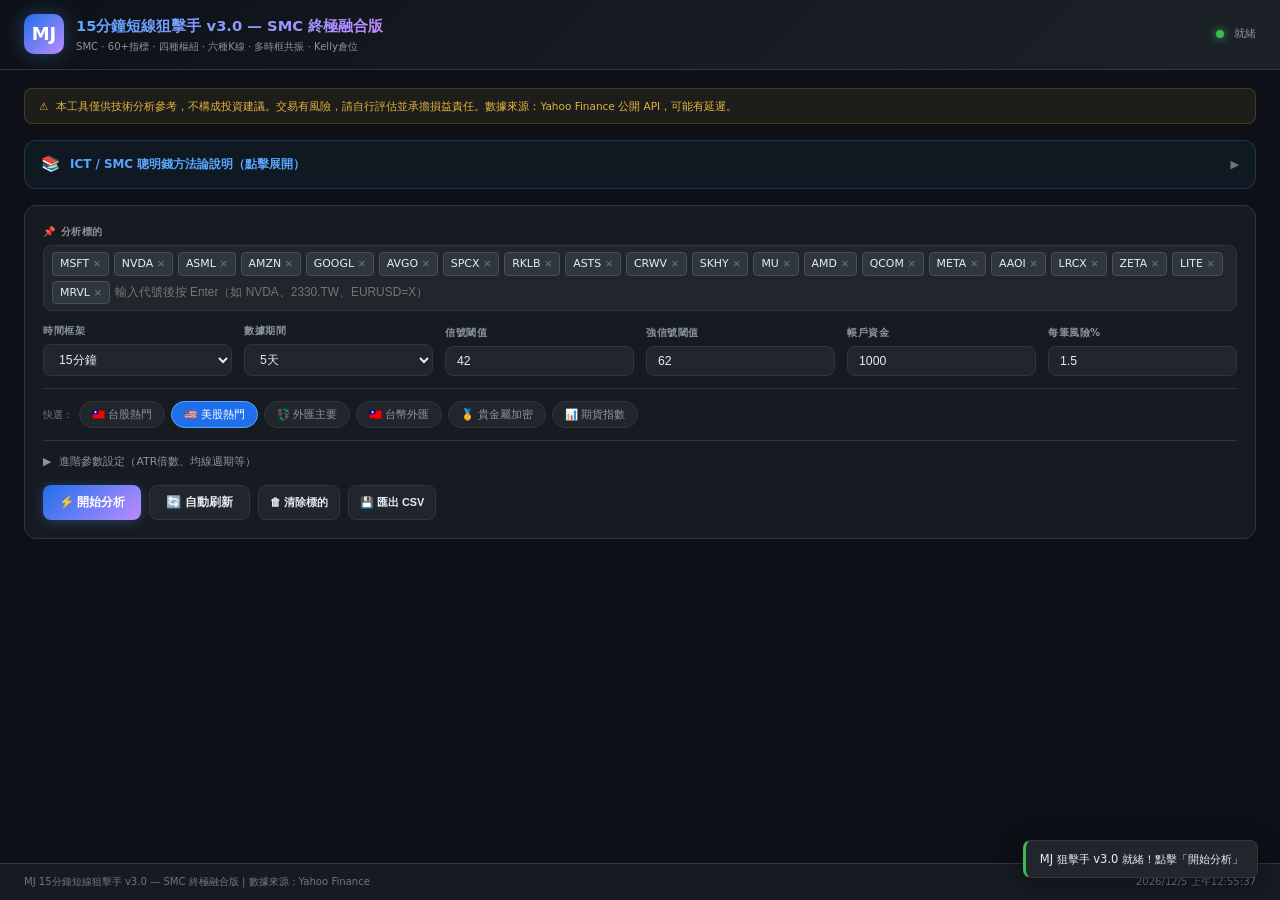
<file: index.html>
<!DOCTYPE html>
<html lang="zh-TW">
<head>
<meta charset="UTF-8">
<meta name="viewport" content="width=device-width, initial-scale=1.0">
<title>MJ 15分鐘短線狙擊手 v3.0</title>
<style>
*,*::before,*::after{box-sizing:border-box;margin:0;padding:0}
:root{
  --bg:#0d1117;--bg2:#161b22;--bg3:#21262d;--bg4:#30363d;
  --border:#30363d;--border2:#484f58;
  --text:#e6edf3;--text2:#8b949e;--text3:#6e7681;
  --green:#3fb950;--green2:#238636;
  --red:#f85149;--red2:#da3633;
  --yellow2:#e3b341;--blue:#58a6ff;--blue2:#1f6feb;
  --purple:#bc8cff;--orange:#fa7a35;
  --radius:8px;--radius2:12px;
  --shadow:0 4px 24px rgba(0,0,0,.4);
  --font:'Segoe UI',system-ui,sans-serif;
}
html{font-size:14px}
body{background:var(--bg);color:var(--text);font-family:var(--font);line-height:1.6;min-height:100vh;overflow-x:hidden}
::-webkit-scrollbar{width:6px;height:6px}
::-webkit-scrollbar-track{background:var(--bg2)}
::-webkit-scrollbar-thumb{background:var(--bg4);border-radius:3px}
.app{display:flex;flex-direction:column;min-height:100vh}
.header{background:linear-gradient(135deg,#0d1117,#161b22,#1c2128);border-bottom:1px solid var(--border);padding:14px 24px;display:flex;align-items:center;justify-content:space-between;position:sticky;top:0;z-index:100}
.header-brand{display:flex;align-items:center;gap:12px}
.header-logo{width:40px;height:40px;border-radius:10px;background:linear-gradient(135deg,var(--blue2),var(--purple));display:flex;align-items:center;justify-content:center;font-size:18px;font-weight:900;color:#fff;box-shadow:0 0 20px rgba(88,166,255,.3)}
.header-title{font-size:1.05rem;font-weight:700;background:linear-gradient(90deg,var(--blue),var(--purple));-webkit-background-clip:text;-webkit-text-fill-color:transparent}
.header-sub{font-size:.72rem;color:var(--text2);margin-top:1px}
.header-right{display:flex;align-items:center;gap:10px;font-size:.8rem;color:var(--text2)}
.status-dot{width:8px;height:8px;border-radius:50%;background:var(--green);box-shadow:0 0 8px var(--green);animation:pulse 2s infinite}
@keyframes pulse{0%,100%{opacity:1}50%{opacity:.4}}
.refresh-badge{display:none;align-items:center;gap:5px;background:rgba(63,185,80,.1);border:1px solid rgba(63,185,80,.2);color:var(--green);border-radius:20px;padding:3px 10px;font-size:.72rem}
.refresh-badge.show{display:inline-flex}
.refresh-badge .dot{width:6px;height:6px;border-radius:50%;background:var(--green);animation:pulse 1.5s infinite}
.main{flex:1;padding:18px 24px;max-width:1600px;margin:0 auto;width:100%}
.disclaimer{background:rgba(227,179,65,.08);border:1px solid rgba(227,179,65,.2);border-radius:var(--radius);padding:9px 14px;font-size:.75rem;color:var(--yellow2);margin-bottom:16px;display:flex;gap:8px}
.smc-info-panel{background:rgba(88,166,255,.05);border:1px solid rgba(88,166,255,.2);border-radius:var(--radius2);margin-bottom:16px;overflow:hidden}
.smc-info-toggle{display:flex;align-items:center;gap:10px;padding:11px 16px;cursor:pointer;user-select:none;transition:background .2s}
.smc-info-toggle:hover{background:rgba(88,166,255,.08)}
.smc-info-icon{font-size:1.1rem}
.smc-info-title{font-size:.85rem;font-weight:700;color:var(--blue);flex:1}
.smc-info-arrow{color:var(--text3);transition:transform .2s;font-size:.8rem}
.smc-info-body{display:none;padding:0 16px 16px}
.smc-info-body.open{display:block}
.smc-section{margin-bottom:14px}
.smc-section h4{font-size:.8rem;font-weight:700;color:var(--purple);margin-bottom:6px;padding-bottom:4px;border-bottom:1px solid var(--border)}
.smc-section p,.smc-section li{font-size:.78rem;color:var(--text2);line-height:1.7;margin-bottom:4px}
.smc-section ul{padding-left:16px}
.smc-tag-row{display:flex;flex-wrap:wrap;gap:5px;margin-top:6px}
.smc-pill{font-size:.7rem;padding:2px 8px;border-radius:10px;font-weight:600}
.smc-pill.blue{background:rgba(88,166,255,.15);color:var(--blue)}
.smc-pill.purple{background:rgba(188,140,255,.15);color:var(--purple)}
.smc-pill.green{background:rgba(63,185,80,.15);color:var(--green)}
.smc-pill.orange{background:rgba(250,122,53,.15);color:var(--orange)}
.smc-grid{display:grid;grid-template-columns:repeat(auto-fit,minmax(200px,1fr));gap:10px;margin-top:8px}
.smc-card{background:var(--bg3);border-radius:var(--radius);padding:10px 12px}
.smc-card-title{font-size:.75rem;font-weight:700;color:var(--blue);margin-bottom:4px}
.smc-card-body{font-size:.73rem;color:var(--text2);line-height:1.6}
.control-panel{background:var(--bg2);border:1px solid var(--border);border-radius:var(--radius2);padding:18px;margin-bottom:18px}
.control-grid{display:grid;grid-template-columns:repeat(auto-fit,minmax(180px,1fr));gap:12px;align-items:end}
.form-group{display:flex;flex-direction:column;gap:5px}
.form-label{font-size:.72rem;color:var(--text2);font-weight:600;text-transform:uppercase;letter-spacing:.5px}
.form-input,.form-select{background:var(--bg3);border:1px solid var(--border);color:var(--text);border-radius:var(--radius);padding:7px 11px;font-size:.875rem;outline:none;transition:border-color .2s;width:100%}
.form-input:focus,.form-select:focus{border-color:var(--blue)}
.form-select option{background:var(--bg3)}
.symbol-tags{display:flex;flex-wrap:wrap;gap:5px;background:var(--bg3);border:1px solid var(--border);border-radius:var(--radius);padding:6px 8px;min-height:38px;cursor:text;transition:border-color .2s}
.symbol-tags:focus-within{border-color:var(--blue)}
.symbol-tag{background:var(--bg4);border:1px solid var(--border2);color:var(--text);border-radius:4px;padding:2px 7px;font-size:.78rem;display:flex;align-items:center;gap:4px;white-space:nowrap}
.symbol-tag .rm{color:var(--text3);cursor:pointer;background:none;border:none;padding:0;font-size:.95rem;line-height:1}
.symbol-tag .rm:hover{color:var(--red)}
.tag-input{background:none;border:none;outline:none;color:var(--text);font-size:.85rem;min-width:80px;flex:1}
.preset-row{display:flex;flex-wrap:wrap;gap:6px;margin-top:12px;padding-top:12px;border-top:1px solid var(--border)}
.preset-chip{background:var(--bg3);border:1px solid var(--border);color:var(--text2);border-radius:20px;padding:4px 12px;font-size:.75rem;cursor:pointer;transition:all .2s}
.preset-chip:hover{background:var(--bg4);color:var(--text);border-color:var(--blue)}
.preset-chip.active{background:var(--blue2);color:#fff;border-color:var(--blue)}
.config-toggle{display:flex;align-items:center;gap:8px;color:var(--text2);font-size:.78rem;cursor:pointer;margin-top:12px;padding-top:12px;border-top:1px solid var(--border);user-select:none}
.config-toggle:hover{color:var(--text)}
.config-arrow{transition:transform .2s;display:inline-block}
.config-body{display:none;grid-template-columns:repeat(auto-fill,minmax(150px,1fr));gap:10px;margin-top:12px}
.config-body.open{display:grid}
.config-item{display:flex;flex-direction:column;gap:4px}
.config-item label{font-size:.7rem;color:var(--text3)}
.config-item input{background:var(--bg3);border:1px solid var(--border);color:var(--text);border-radius:6px;padding:5px 8px;font-size:.8rem;outline:none;width:100%}
.config-item input:focus{border-color:var(--blue)}
.btn{padding:8px 16px;border-radius:var(--radius);font-size:.875rem;font-weight:600;border:none;transition:all .2s;display:inline-flex;align-items:center;gap:6px;cursor:pointer}
.btn-primary{background:linear-gradient(135deg,var(--blue2),var(--purple));color:#fff;box-shadow:0 2px 12px rgba(88,166,255,.25)}
.btn-primary:hover{transform:translateY(-1px);box-shadow:0 4px 20px rgba(88,166,255,.35)}
.btn-primary:disabled{opacity:.5;cursor:not-allowed;transform:none}
.btn-secondary{background:var(--bg3);color:var(--text);border:1px solid var(--border)}
.btn-secondary:hover{background:var(--bg4)}
.btn-sm{padding:5px 11px;font-size:.78rem}
.btn-group{display:flex;gap:8px;flex-wrap:wrap;margin-top:14px}
.progress-wrap{background:var(--bg2);border:1px solid var(--border);border-radius:var(--radius2);padding:14px 18px;margin-bottom:18px;display:none}
.progress-wrap.show{display:block}
.progress-header{display:flex;justify-content:space-between;align-items:center;margin-bottom:8px}
.progress-title{font-size:.85rem;font-weight:600}
.progress-count{font-size:.78rem;color:var(--text2)}
.progress-bar-bg{background:var(--bg3);border-radius:4px;height:5px;overflow:hidden}
.progress-bar{height:100%;border-radius:4px;background:linear-gradient(90deg,var(--blue2),var(--purple));transition:width .3s ease;width:0%}
.progress-log{margin-top:8px;font-size:.75rem;color:var(--text2);max-height:130px;overflow-y:auto;line-height:1.7}
.progress-log .log-ok{color:var(--green)}
.progress-log .log-err{color:var(--red)}
.progress-log .log-warn{color:var(--yellow2)}
.progress-log .log-info{color:var(--text2)}
.fail-summary{background:rgba(248,81,73,.07);border:1px solid rgba(248,81,73,.2);border-radius:var(--radius);padding:10px 14px;margin-bottom:14px;display:none}
.fail-summary.show{display:block}
.fail-summary-title{font-size:.78rem;font-weight:700;color:var(--red);margin-bottom:6px}
.fail-item{font-size:.73rem;color:var(--text2);padding:2px 0;display:flex;gap:8px;align-items:baseline}
.fail-sym{color:var(--yellow2);font-weight:600;min-width:90px}
.fail-reason{color:var(--text3)}
.stats-bar{display:grid;grid-template-columns:repeat(auto-fit,minmax(110px,1fr));gap:10px;margin-bottom:18px}
.stat-card{background:var(--bg2);border:1px solid var(--border);border-radius:var(--radius);padding:11px 14px;text-align:center}
.stat-value{font-size:1.4rem;font-weight:700;line-height:1}
.stat-label{font-size:.68rem;color:var(--text2);margin-top:3px;text-transform:uppercase;letter-spacing:.5px}
.stat-card.green .stat-value{color:var(--green)}
.stat-card.red .stat-value{color:var(--red)}
.stat-card.blue .stat-value{color:var(--blue)}
.stat-card.yellow .stat-value{color:var(--yellow2)}
.results-section{margin-bottom:22px}
.section-title{font-size:.88rem;font-weight:700;margin-bottom:10px;display:flex;align-items:center;gap:8px}
.badge{font-size:.7rem;padding:2px 8px;border-radius:10px;font-weight:600}
.badge-green{background:rgba(63,185,80,.15);color:var(--green)}
.badge-red{background:rgba(248,81,73,.15);color:var(--red)}
.badge-yellow{background:rgba(227,179,65,.15);color:var(--yellow2)}
.badge-blue{background:rgba(88,166,255,.15);color:var(--blue)}
.cards-grid{display:grid;grid-template-columns:repeat(auto-fill,minmax(330px,1fr));gap:12px}
.signal-card{background:var(--bg2);border:1px solid var(--border);border-radius:var(--radius2);padding:14px;transition:all .22s;cursor:pointer;position:relative;overflow:hidden}
.signal-card::before{content:'';position:absolute;top:0;left:0;right:0;height:3px}
.signal-card.bull::before{background:linear-gradient(90deg,var(--green2),var(--green))}
.signal-card.bear::before{background:linear-gradient(90deg,var(--red2),var(--red))}
.signal-card.neutral::before{background:var(--border2)}
.signal-card:hover{border-color:var(--border2);transform:translateY(-2px);box-shadow:var(--shadow)}
.card-header{display:flex;justify-content:space-between;align-items:flex-start;margin-bottom:8px}
.card-symbol{font-size:1rem;font-weight:700}
.card-time{font-size:.68rem;color:var(--text3)}
.card-dir{font-size:.75rem;font-weight:700;padding:3px 9px;border-radius:20px;white-space:nowrap}
.dir-sb{background:rgba(63,185,80,.2);color:#56d364;border:1px solid rgba(63,185,80,.3)}
.dir-b{background:rgba(63,185,80,.12);color:var(--green);border:1px solid rgba(63,185,80,.2)}
.dir-wb{background:rgba(227,179,65,.12);color:var(--yellow2);border:1px solid rgba(227,179,65,.2)}
.dir-ss{background:rgba(248,81,73,.2);color:#ff7b72;border:1px solid rgba(248,81,73,.3)}
.dir-s{background:rgba(248,81,73,.12);color:var(--red);border:1px solid rgba(248,81,73,.2)}
.dir-ws{background:rgba(255,166,87,.12);color:var(--orange);border:1px solid rgba(255,166,87,.2)}
.dir-n{background:rgba(139,148,158,.1);color:var(--text2);border:1px solid var(--border)}
.score-row{display:flex;align-items:center;gap:8px;margin-bottom:9px}
.score-bar-bg{flex:1;background:var(--bg3);border-radius:4px;height:7px;overflow:hidden}
.score-bar{height:100%;border-radius:4px;transition:width .5s ease}
.score-bar.pos{background:linear-gradient(90deg,var(--green2),var(--green))}
.score-bar.neg{background:linear-gradient(90deg,var(--red2),var(--red))}
.score-num{font-size:1.05rem;font-weight:800;min-width:42px;text-align:right}
.score-num.pos{color:var(--green)}
.score-num.neg{color:var(--red)}
.card-metrics{display:grid;grid-template-columns:repeat(3,1fr);gap:5px;margin-bottom:9px}
.metric{background:var(--bg3);border-radius:6px;padding:5px 7px;text-align:center}
.metric-label{font-size:.62rem;color:var(--text3);text-transform:uppercase}
.metric-value{font-size:.82rem;font-weight:700}
.card-levels{display:grid;grid-template-columns:repeat(3,1fr);gap:5px;margin-bottom:9px;font-size:.75rem}
.level-item{background:var(--bg3);border-radius:6px;padding:5px 7px;text-align:center}
.level-label{color:var(--text3);font-size:.62rem}
.level-value{font-weight:600;margin-top:1px}
.lv-sl{color:var(--red)}
.lv-tp1{color:var(--green)}
.lv-tp2{color:var(--blue)}
.card-smc{display:flex;flex-wrap:wrap;gap:4px;margin-bottom:7px}
.smc-tag{font-size:.68rem;padding:2px 7px;border-radius:4px;font-weight:600}
.smc-sweep{background:rgba(188,140,255,.15);color:var(--purple)}
.smc-fvg{background:rgba(88,166,255,.15);color:var(--blue)}
.smc-choch{background:rgba(255,166,87,.15);color:var(--orange)}
.smc-obv{background:rgba(63,185,80,.15);color:var(--green)}
.smc-bos{background:rgba(255,200,50,.15);color:#f0c040;border:1px solid rgba(255,200,50,.25)}
.card-signals{font-size:.72rem;color:var(--text2);border-top:1px solid var(--border);padding-top:7px;line-height:1.9}
.card-warning{font-size:.7rem;color:var(--yellow2);margin-top:3px}
.modal-overlay{position:fixed;inset:0;background:rgba(0,0,0,.72);z-index:200;display:none;align-items:center;justify-content:center;padding:16px;backdrop-filter:blur(4px)}
.modal-overlay.show{display:flex}
.modal{background:var(--bg2);border:1px solid var(--border);border-radius:var(--radius2);width:100%;max-width:880px;max-height:92vh;overflow-y:auto;box-shadow:0 20px 60px rgba(0,0,0,.6)}
.modal-header{padding:18px 22px 14px;border-bottom:1px solid var(--border);display:flex;justify-content:space-between;align-items:center;position:sticky;top:0;background:var(--bg2);z-index:1}
.modal-title{font-size:1.05rem;font-weight:700}
.modal-close{background:none;border:none;color:var(--text2);font-size:1.3rem;cursor:pointer;padding:4px;border-radius:4px;transition:color .2s}
.modal-close:hover{color:var(--text)}
.modal-body{padding:18px 22px}
.detail-grid{display:grid;grid-template-columns:1fr 1fr;gap:14px;margin-bottom:14px}
.detail-section{background:var(--bg3);border-radius:var(--radius);padding:13px}
.detail-section-title{font-size:.72rem;font-weight:700;color:var(--text2);text-transform:uppercase;letter-spacing:.5px;margin-bottom:9px;padding-bottom:6px;border-bottom:1px solid var(--border)}
.detail-row{display:flex;justify-content:space-between;align-items:center;padding:3px 0;font-size:.8rem}
.detail-key{color:var(--text2)}
.detail-val{font-weight:600}
.dv-green{color:var(--green)}
.dv-red{color:var(--red)}
.dv-blue{color:var(--blue)}
.dv-yellow{color:var(--yellow2)}
.dv-purple{color:var(--purple)}
.dv-orange{color:var(--orange)}
.pivot-table{width:100%;border-collapse:collapse;font-size:.78rem}
.pivot-table th{background:var(--bg4);color:var(--text2);padding:5px 8px;text-align:center;font-weight:600}
.pivot-table td{padding:4px 8px;text-align:center;border-bottom:1px solid var(--border)}
.pt-res{color:var(--red)}
.pt-sup{color:var(--green)}
.pt-pivot{color:var(--yellow2);font-weight:700}
.empty-state{text-align:center;padding:60px 20px;color:var(--text2)}
.empty-icon{font-size:3rem;margin-bottom:12px}
.empty-title{font-size:1rem;font-weight:600;margin-bottom:6px;color:var(--text)}
.toast-container{position:fixed;bottom:22px;right:22px;z-index:300;display:flex;flex-direction:column;gap:7px}
.toast{background:var(--bg3);border:1px solid var(--border);border-radius:var(--radius);padding:9px 14px;font-size:.82rem;min-width:190px;box-shadow:var(--shadow);animation:slideIn .3s ease}
@keyframes slideIn{from{transform:translateX(110%);opacity:0}to{transform:translateX(0);opacity:1}}
.toast.success{border-left:3px solid var(--green)}
.toast.error{border-left:3px solid var(--red)}
.toast.info{border-left:3px solid var(--blue)}
/* ── 三大框架標籤 ── */
.fw-row{display:flex;flex-wrap:wrap;gap:4px;margin:5px 0 3px}
.fw-tag{font-size:.65rem;padding:2px 7px;border-radius:4px;font-weight:700;white-space:nowrap;border:1px solid transparent}
.fw-smc{background:rgba(88,166,255,.15);color:var(--blue);border-color:rgba(88,166,255,.25)}
.fw-dow{background:rgba(63,185,80,.15);color:var(--green);border-color:rgba(63,185,80,.25)}
.fw-wyck{background:rgba(188,140,255,.15);color:var(--purple);border-color:rgba(188,140,255,.25)}
.fw-triple{background:linear-gradient(90deg,rgba(255,160,0,.2),rgba(255,80,0,.15));color:#ff9800;border-color:rgba(255,150,0,.35);animation:glow .8s ease-in-out infinite alternate}
.fw-double{background:rgba(250,122,53,.12);color:var(--orange);border-color:rgba(250,122,53,.25)}
.fw-conflict{background:rgba(227,179,65,.12);color:var(--yellow2);border-color:rgba(227,179,65,.2)}
@keyframes glow{from{box-shadow:0 0 4px rgba(255,150,0,.3)}to{box-shadow:0 0 10px rgba(255,150,0,.6)}}
.confluence-panel{background:rgba(255,150,0,.07);border:1px solid rgba(255,150,0,.25);border-radius:var(--radius);padding:10px 14px;margin-bottom:12px}
.confluence-title{font-size:.75rem;font-weight:700;color:#ff9800;margin-bottom:7px}
.confluence-fw-row{display:flex;gap:8px;flex-wrap:wrap}
.cfw{display:flex;flex-direction:column;align-items:center;background:var(--bg3);border-radius:6px;padding:7px 12px;min-width:80px;flex:1;gap:3px}
.cfw-icon{font-size:1.1rem}
.cfw-name{font-size:.68rem;color:var(--text2);font-weight:600}
.cfw-status{font-size:.7rem;font-weight:700}
.cfw-bull{color:var(--green)}
.cfw-bear{color:var(--red)}
.cfw-neutral{color:var(--text3)}
.wyck-badge{display:inline-block;font-size:.7rem;padding:3px 9px;border-radius:4px;font-weight:700;background:rgba(188,140,255,.12);color:var(--purple);border:1px solid rgba(188,140,255,.22);margin-top:4px}
.dow-box{background:rgba(63,185,80,.06);border:1px solid rgba(63,185,80,.18);border-radius:var(--radius);padding:10px 14px}
.wyck-box{background:rgba(188,140,255,.06);border:1px solid rgba(188,140,255,.18);border-radius:var(--radius);padding:10px 14px}
/* ── END FRAMEWORK STYLES ── */
.footer{border-top:1px solid var(--border);padding:10px 24px;display:flex;justify-content:space-between;align-items:center;font-size:.72rem;color:var(--text3);background:var(--bg2)}
.spinner{width:16px;height:16px;border-radius:50%;border:2px solid var(--border);border-top-color:var(--blue);animation:spin .7s linear infinite;display:inline-block}
@keyframes spin{to{transform:rotate(360deg)}}
@media(max-width:768px){
  .main{padding:10px}
  .header{padding:10px 12px}
  .cards-grid{grid-template-columns:1fr}
  .control-grid{grid-template-columns:1fr 1fr}
  .stats-bar{grid-template-columns:repeat(2,1fr)}
  .detail-grid{grid-template-columns:1fr}
  .header-sub{display:none}
  .smc-grid{grid-template-columns:1fr}
}
@media(max-width:480px){
  .control-grid{grid-template-columns:1fr}
}
</style>
</head>
<body>
<div class="app">
<header class="header">
  <div class="header-brand">
    <div class="header-logo">MJ</div>
    <div>
      <div class="header-title">15分鐘短線狙擊手 v3.0 — SMC 終極融合版</div>
      <div class="header-sub">SMC · 60+指標 · 四種樞紐 · 六種K線 · 多時框共振 · Kelly倉位</div>
    </div>
  </div>
  <div class="header-right">
    <div class="status-dot" id="statusDot"></div>
    <span id="statusText">就緒</span>
    <span class="refresh-badge" id="refreshBadge"><span class="dot"></span>自動刷新中</span>
  </div>
</header>

<main class="main">
  <div class="disclaimer">⚠️ <span>本工具僅供技術分析參考，不構成投資建議。交易有風險，請自行評估並承擔損益責任。數據來源：Yahoo Finance 公開 API，可能有延遲。</span></div>

  <div class="smc-info-panel">
    <div class="smc-info-toggle" id="smcInfoToggle">
      <span class="smc-info-icon">📚</span>
      <span class="smc-info-title">ICT / SMC 聰明錢方法論說明（點擊展開）</span>
      <span class="smc-info-arrow" id="smcInfoArrow">▶</span>
    </div>
    <div class="smc-info-body" id="smcInfoBody">
      <div class="smc-section">
        <h4>什麼是 ICT / SMC？</h4>
        <p>ICT（Inner Circle Trader）/ SMC（Smart Money Concepts，聰明錢概念）是外匯、股票、加密貨幣等市場常用的機構行為交易框架，重點在於追蹤「大資金」（機構）的流動性收集、市場結構轉變與不平衡區域，而非依賴傳統指標。</p>
        <div class="smc-tag-row">
          <span class="smc-pill blue">流動性掃蕩 Sweep</span>
          <span class="smc-pill purple">公平價值差距 FVG</span>
          <span class="smc-pill orange">結構突破 BOS</span>
          <span class="smc-pill green">結構轉換 CHoCH</span>
        </div>
      </div>
      <div class="smc-grid">
        <div class="smc-card">
          <div class="smc-card-title">🔴 BOS — 結構突破</div>
          <div class="smc-card-body">價格突破前一個趨勢的關鍵擺動高點（多頭）或低點（空頭），並收盤超過，確認趨勢延續。這是順勢交易的核心信號，表示機構繼續推動原有方向。</div>
        </div>
        <div class="smc-card">
          <div class="smc-card-title">🔄 CHoCH — 結構轉換</div>
          <div class="smc-card-body">價格突破前一個 BOS 所形成的結構（如多頭中跌破最近的擺動低點），表示可能反轉或趨勢弱化。往往伴隨流動性掃蕩，機構先誘導散戶再反向操作。</div>
        </div>
        <div class="smc-card">
          <div class="smc-card-title">⚡ FVG — 公平價值差距</div>
          <div class="smc-card-body">由三根K線形成，中間K線範圍與前後K線無重疊（快速跳空或強勢蠟燭造成的不平衡區）。這是機構未滿足訂單的「缺口」，價格常會回測填補，然後繼續方向或反轉。</div>
        </div>
        <div class="smc-card">
          <div class="smc-card-title">🎯 流動性掃蕩 Sweep</div>
          <div class="smc-card-body">機構常先「獵取」止損單（掃等高/等低），製造假突破，再反向推動。多頭：價格先跌破前低（掃賣方流動性），然後反彈。空頭：突破前高後回落。</div>
        </div>
        <div class="smc-card">
          <div class="smc-card-title">📦 OB — 訂單塊 (Order Block)</div>
          <div class="smc-card-body">機構資金介入造成強烈位移（如產生FVG或BOS）前，最後一根反向K線。這裡隱藏了機構的未成交訂單，價格回測此區常有強烈反彈。</div>
        </div>
        <div class="smc-card">
          <div class="smc-card-title">🏷️ OTE 與 折溢價區</div>
          <div class="smc-card-body">將近期高低波段分為折價(低於50%)與溢價(高於50%)。OTE(絕佳進場區)則為波段的 61.8% ~ 78.6% 回撤位，此處進場盈虧比最佳。</div>
        </div>
      </div>
      <div class="smc-section" style="margin-top:14px">
        <h4>🗺️ 多時間框架操作流程（精準買賣時機）</h4>
        <ul>
          <li><strong>步驟1 HTF（1H/4H/日線）定大方向：</strong>判斷整體結構（HH+HL=多頭 / LH+LL=空頭），找關鍵 POI（Order Block、FVG、流動性池）。BOS 出現 → 順勢；CHoCH 出現 → 等待反轉確認。</li>
          <li><strong>步驟2 等待流動性掃蕩：</strong>高概率 setup 前，機構必先掃蕩等高/等低。多頭看賣方掃蕩後反彈；空頭看買方掃蕩後回落。</li>
          <li><strong>步驟3 LTF（5M/15M）精準入場：</strong>順勢：HTF BOS 後回測 FVG/OB → LTF 出現小 BOS + 新 FVG → 在 FVG 中間或 62%-70% OTE 位置進場，止損 OB/FVG 外側。反轉：CHoCH 後回測 FVG → LTF 確認掃蕩＋小 BOS → 進場。</li>
        </ul>
      </div>
      <div class="smc-section">
        <h4>⚠️ 有效 FVG 判斷標準</h4>
        <p>必須伴隨強勢位移（大蠟燭）、配合 BOS，且未被完全填補（mitigated）。優先選 FVG + OB 匯合區域；多頭偏好折扣區（Discount）做多，空頭偏好溢價區（Premium）做空。</p>
      </div>
      <div class="smc-section">
        <h4>💡 風險管理原則</h4>
        <p>單筆風險 0.5–1.5% 資金；風報比至少 1:2；止損永遠放在結構外（OB/FVG 失效點）。FVG 被完全收盤穿越、無 BOS 確認、無流動性掃蕩前提 → 信號失效，勿進場。</p>
      </div>
    </div>
  </div>

  <div class="control-panel">
    <div class="control-grid">
      <div class="form-group" style="grid-column:1/-1">
        <label class="form-label">📌 分析標的</label>
        <div class="symbol-tags" id="symbolTags" onclick="document.getElementById('tagInput').focus()">
          <input class="tag-input" id="tagInput" placeholder="輸入代號後按 Enter（如 NVDA、2330.TW、EURUSD=X）">
        </div>
      </div>
      <div class="form-group">
        <label class="form-label">時間框架</label>
        <select class="form-select" id="intervalSel">
          <option value="15m" selected>15分鐘</option>
          <option value="5m">5分鐘</option>
          <option value="1h">1小時</option>
        </select>
      </div>
      <div class="form-group">
        <label class="form-label">數據期間</label>
        <select class="form-select" id="periodSel">
          <option value="3d">3天</option>
          <option value="5d" selected>5天</option>
          <option value="7d">7天</option>
        </select>
      </div>
      <div class="form-group">
        <label class="form-label">信號閾值</label>
        <input class="form-input" id="thresholdInp" type="number" value="42" min="20" max="90">
      </div>
      <div class="form-group">
        <label class="form-label">強信號閾值</label>
        <input class="form-input" id="strongInp" type="number" value="62" min="50" max="95">
      </div>
      <div class="form-group">
        <label class="form-label">帳戶資金</label>
        <input class="form-input" id="equityInp" type="number" value="1000" min="1000">
      </div>
      <div class="form-group">
        <label class="form-label">每筆風險%</label>
        <input class="form-input" id="riskInp" type="number" value="1.5" min="0.1" max="5" step="0.1">
      </div>
    </div>
    <div class="preset-row">
      <span style="font-size:.72rem;color:var(--text3);align-self:center">快選：</span>
      <span class="preset-chip" data-group="tw">🇹🇼 台股熱門</span>
      <span class="preset-chip" data-group="us">🇺🇸 美股熱門</span>
      <span class="preset-chip" data-group="fx">💱 外匯主要</span>
      <span class="preset-chip" data-group="twd">🇹🇼 台幣外匯</span>
      <span class="preset-chip" data-group="metal">🥇 貴金屬加密</span>
      <span class="preset-chip" data-group="futures">📊 期貨指數</span>
    </div>
    <div class="config-toggle" id="configToggle">
      <span class="config-arrow" id="configArrow">▶</span>
      進階參數設定（ATR倍數、均線週期等）
    </div>
    <div class="config-body" id="configBody">
      <div class="config-item"><label>ATR 停損倍數</label><input type="number" id="cfg_atr_sl" value="1.5" step="0.1"></div>
      <div class="config-item"><label>ATR 目標1倍數</label><input type="number" id="cfg_atr_tp1" value="2.5" step="0.1"></div>
      <div class="config-item"><label>ATR 目標2倍數</label><input type="number" id="cfg_atr_tp2" value="4.0" step="0.1"></div>
      <div class="config-item"><label>最小風報比</label><input type="number" id="cfg_min_r" value="1.5" step="0.1"></div>
      <div class="config-item"><label>EMA 快線</label><input type="number" id="cfg_ema_fast" value="9"></div>
      <div class="config-item"><label>EMA 慢線</label><input type="number" id="cfg_ema_slow" value="21"></div>
      <div class="config-item"><label>EMA 趨勢線</label><input type="number" id="cfg_ema_trend" value="55"></div>
      <div class="config-item"><label>RSI 週期</label><input type="number" id="cfg_rsi" value="14"></div>
      <div class="config-item"><label>ATR 週期</label><input type="number" id="cfg_atr" value="14"></div>
      <div class="config-item"><label>BB 週期</label><input type="number" id="cfg_bb" value="20"></div>
      <div class="config-item"><label>最大持倉K棒</label><input type="number" id="cfg_max_bars" value="8"></div>
      <div class="config-item"><label>自動刷新(分)</label><input type="number" id="cfg_refresh" value="5" min="1"></div>
    </div>
    <div class="btn-group">
      <button class="btn btn-primary" id="scanBtn">⚡ 開始分析</button>
      <button class="btn btn-secondary" id="autoBtn">🔄 自動刷新</button>
      <button class="btn btn-secondary btn-sm" id="clearBtn">🗑 清除標的</button>
      <button class="btn btn-secondary btn-sm" id="exportBtn">💾 匯出 CSV</button>
    </div>
  </div>

  <div class="progress-wrap" id="progressWrap">
    <div class="progress-header">
      <span class="progress-title">⚡ 分析中...</span>
      <span class="progress-count" id="progressCount">0/0</span>
    </div>
    <div class="progress-bar-bg"><div class="progress-bar" id="progressBar"></div></div>
    <div class="progress-log" id="progressLog"></div>
  </div>

  <div class="fail-summary" id="failSummary">
    <div class="fail-summary-title">⚠️ 以下標的資料抓取失敗（點擊「開始分析」可重試）</div>
    <div id="failList"></div>
  </div>
  <div class="stats-bar" id="statsBar" style="display:none">
    <div class="stat-card green"><div class="stat-value" id="statTotal">0</div><div class="stat-label">分析標的</div></div>
    <div class="stat-card green"><div class="stat-value" id="statBull">0</div><div class="stat-label">🚀 做多信號</div></div>
    <div class="stat-card red"><div class="stat-value" id="statBear">0</div><div class="stat-label">🔴 做空信號</div></div>
    <div class="stat-card yellow"><div class="stat-value" id="statWeak">0</div><div class="stat-label">⚡ 觀望</div></div>
    <div class="stat-card blue"><div class="stat-value" id="statTime">--:--</div><div class="stat-label">最後更新</div></div>
  </div>
  <div id="resultsArea"></div>
</main>

<footer class="footer">
  <span>MJ 15分鐘短線狙擊手 v3.0 — SMC 終極融合版 | 數據來源：Yahoo Finance</span>
  <span id="footerTime"></span>
</footer>

<div class="modal-overlay" id="modalOverlay">
  <div class="modal" id="modalBox">
    <div class="modal-header">
      <div class="modal-title" id="modalTitle">詳細分析</div>
      <button class="modal-close" id="modalClose">✕</button>
    </div>
    <div class="modal-body" id="modalBody"></div>
  </div>
</div>

<div class="toast-container" id="toastContainer"></div>

<script>
'use strict';

// ════════════════════════════════
// CONFIG
// ════════════════════════════════
const CFG = {
  interval:'15m', period:'5d', minBars:30,
  threshold:42, strong:62,
  equity:1000, riskPct:1.5,
  atrSL:1.5, atrTP1:2.5, atrTP2:4.0, minR:1.5,
  maxBars:8, emaFast:9, emaSlow:21, emaTrend:55,
  rsiPeriod:14, ciPeriod:20, atrPeriod:14, adxPeriod:14,
  bbPeriod:20, bbStd:2.0, kcMult:2.0, volMaPeriod:20, refreshMin:5,
};

const PRESETS = {
  tw:     ['2330.TW','2327.TW','3045.TW','2449.TW','2408.TW','3711.TW','2383.TW','2454.TW','3037.TW','0050.TW','6213.TW','3008.TW','2881.TW','1303.TW','6505.TW','3105.TW'],
  us:     ['MSFT', 'NVDA', 'ASML', 'AMZN', 'GOOGL', 'AVGO', 'SPCX', 'RKLB', 'ASTS', 'CRWV', 'SKHY', 'MU', 'AMD', 'QCOM', 'META', 'AAOI', 'LRCX', 'ZETA', 'LITE', 'MRVL'],
  fx:     ['EURUSD=X','GBPUSD=X','USDJPY=X','AUDUSD=X','USDCHF=X','USDCAD=X','NZDUSD=X'],
  twd:    ['USDTWD=X','TWDUSD=X','TWDJPY=X','TWDCNY=X'],
  metal:  ['GC=F','SI=F','CL=F','BTC-USD','ETH-USD'],
  futures:['ES=F','NQ=F','YM=F','RTY=F'],
};

const FX_INFO = {
  'EURUSD=X':{sessions:['London','NewYork']},
  'GBPUSD=X':{sessions:['London','NewYork']},
  'USDJPY=X':{sessions:['Tokyo','London','NewYork']},
  'AUDUSD=X':{sessions:['Tokyo','London']},
  'USDCHF=X':{sessions:['London','NewYork']},
  'USDCAD=X':{sessions:['London','NewYork']},
  'NZDUSD=X':{sessions:['Tokyo','London']},
  'USDTWD=X':{sessions:['Tokyo']},
  'TWDUSD=X':{sessions:['Tokyo']},
  'TWDJPY=X':{sessions:['Tokyo']},
  'TWDCNY=X':{sessions:['Tokyo']},
  'GC=F':   {sessions:['London','NewYork']},
  'BTC-USD':{sessions:['全天']},
};

const SESSION_UTC = {Tokyo:[23,8],London:[7,16],NewYork:[12,21]};

// ════════════════════════════════
// MATH UTILS
// ════════════════════════════════
const nanMean = a => { const v=a.filter(x=>!isNaN(x)&&isFinite(x)); return v.length?v.reduce((s,x)=>s+x,0)/v.length:NaN; };
const nanStd  = a => { const m=nanMean(a),v=a.filter(x=>!isNaN(x)&&isFinite(x)); return v.length?Math.sqrt(v.reduce((s,x)=>s+(x-m)**2,0)/v.length):NaN; };

function ema(arr, n) {
  const k=2/(n+1), out=new Array(arr.length).fill(NaN);
  let started=false, prev=0;
  for(let i=0;i<arr.length;i++){
    if(isNaN(arr[i])||!isFinite(arr[i])) { if(started) out[i]=prev; continue; }
    if(!started){ out[i]=arr[i]; prev=arr[i]; started=true; }
    else { out[i]=arr[i]*k+prev*(1-k); prev=out[i]; }
  }
  return out;
}

function rolling(arr, n, fn) {
  return arr.map((_,i)=>i<n-1?NaN:fn(arr.slice(i-n+1,i+1)));
}
const rollMax  = (a,n) => rolling(a,n,s=>Math.max(...s));
const rollMin  = (a,n) => rolling(a,n,s=>Math.min(...s));
const rollMean = (a,n) => rolling(a,n,nanMean);
const rollStd  = (a,n) => rolling(a,n,nanStd);
const rollSum  = (a,n) => rolling(a,n,s=>s.reduce((x,y)=>x+y,0));

const clip = (v,lo,hi) => Math.max(lo,Math.min(hi,v));
const fmt4  = v => isNaN(v)||v==null?'N/A':Number(v).toFixed(4);
const fmt2  = v => isNaN(v)||v==null?'N/A':Number(v).toFixed(2);
const fmt1  = v => isNaN(v)||v==null?'N/A':Number(v).toFixed(1);

// ════════════════════════════════
// SESSION FILTER
// ════════════════════════════════
function getSessionMult(symbol) {
  const fx = FX_INFO[symbol];
  if(!fx) return [1.0,'股票/期貨'];
  const sessions = fx.sessions;
  if(sessions.includes('全天')) return [1.0,'全天'];
  const h = new Date().getUTCHours();
  const active = [];
  for(const s of sessions){
    const [st,en] = SESSION_UTC[s]||[0,0];
    if(st>en){ if(h>=st||h<en) active.push(s); }
    else { if(h>=st&&h<en) active.push(s); }
  }
  if(!active.length) return [0.6,'休市（點差擴大）'];
  if(h>=12&&h<16) return [1.2,'London+NY重疊（最佳）'];
  return [1.0, active.join('+')];
}
// ════════════════════════════════════════════════════════════

// DATA FETCH
// ════════════════════════════════
const TWELVEDATA_API_KEY = 'c36f2d67f90f401a80d92baf9dbc94fc';

function isTaiwanSymbol(symbol) {
    return /\.TW$/i.test(String(symbol).trim());
}

function toTwelveDataSymbol(symbol) {
    let s = String(symbol).toUpperCase().trim();
    if (s.endsWith('=X')) {
        const pair = s.replace('=X', '');
        if (pair.length === 6) return pair.slice(0, 3) + '/' + pair.slice(3);
        return pair;
    }
    return s;
}

// Yahoo 風格代號 -> Twelve Data 候選代號（依序嘗試；免費方案不支援期貨，故以現貨/ETF 代理）
const TD_MAP = {
    'GC=F':['XAU/USD','GLD'], 'XAU=F':['XAU/USD','GLD'], 'XAUUSD=X':['XAU/USD','GLD'],
    'SI=F':['XAG/USD','SLV'], 'XAG=F':['XAG/USD','SLV'], 'XAGUSD=X':['XAG/USD','SLV'],
    'PL=F':['XPT/USD','PPLT'], 'PA=F':['XPD/USD','PALL'], 'HG=F':['XCU/USD','CPER'],
    'CL=F':['WTI/USD','USO'], 'BZ=F':['XBR/USD','BNO'], 'NG=F':['NG/USD','UNG'],
    'ES=F':['SPY'], 'NQ=F':['QQQ'], 'YM=F':['DIA'], 'RTY=F':['IWM'],
};
function tdCandidates(symbol) {
    const s = String(symbol).toUpperCase().trim();
    if (TD_MAP[s]) return TD_MAP[s];
    const m = s.match(/^([A-Z0-9]+)-(USD|USDT|EUR|JPY)$/);   // BTC-USD -> BTC/USD
    if (m) return [m[1] + '/' + m[2].replace('USDT', 'USD')];
    return [toTwelveDataSymbol(s)];
}

function toTwelveDataInterval(interval) {
    const map = { '5m': '5min', '15m': '15min', '1h': '1h' };
    return map[interval] || '15min';
}

function toTwelveDataOutputSize(period) {
    const map = { '3d': 100, '5d': 150, '7d': 200 };
    return map[period] || 150;
}

// ---------------- FinMind（台股專用，免代理，僅日線） ----------------
async function fetchFinMindTW(symbol, onLog) {
    const pure = String(symbol).toUpperCase().trim().replace('.TW', '').replace('.TWO', '');
    const end = new Date();
    const start = new Date(end.getTime() - 400 * 86400000);
    const fmt = d => d.toISOString().slice(0, 10);
    const url = `https://api.finmindtrade.com/api/v4/data?dataset=TaiwanStockPrice&data_id=${encodeURIComponent(pure)}&start_date=${fmt(start)}&end_date=${fmt(end)}`;

    try {
        onLog && onLog(`  ↪ 嘗試 FinMind（台股日線）...`, 'info');
        const ctrl = new AbortController();
        const timer = setTimeout(() => ctrl.abort(), 15000);
        const res = await fetch(url, { signal: ctrl.signal, headers: { 'Accept': 'application/json' } });
        clearTimeout(timer);

        if (!res.ok) return { rows: null, errors: [`FinMind: HTTP ${res.status}`] };
        const data = await res.json();

        if (!data || data.status !== 200 || !Array.isArray(data.data) || !data.data.length) {
            return { rows: null, errors: [`FinMind: 無資料或代碼錯誤（${pure}）`] };
        }

        const rows = data.data
            .map(d => ({
                t: new Date(d.date),
                o: Number(d.open),
                h: Number(d.max),
                l: Number(d.min),
                c: Number(d.close),
                v: Number(d.Trading_Volume) || 0,
            }))
            .filter(r => !isNaN(r.c) && r.c > 0);

        if (rows.length < 5) return { rows: null, errors: [`FinMind: 有效資料只有 ${rows.length} 筆（太少）`] };

        onLog && onLog(`  ✓ FinMind 成功，取得 ${rows.length} 天日線（台股無盤中K棒，改用日線）`, 'ok');
        return { rows, source: 'FinMind(日線)' };

    } catch (e) {
        const reason = e.name === 'AbortError' ? '請求超時(15s)' : e.message;
        return { rows: null, errors: [`FinMind: ${reason}`] };
    }
}

// ---------------- Twelve Data（美股/外匯/加密貨幣，支援盤中K棒） ----------------
// 免費方案限制：每分鐘 8 credits、每日 800 credits（每檔每次請求 = 1 credit）
// 以下加入：滑動視窗限速器、快取、429 自動等待重試、每日額度用盡偵測
const TD = {
    perMin: 7,            // 每分鐘上限（留 1 個餘裕，免費版上限為 8）
    stamps: [],           // 最近請求時間戳
    dayBlockedUntil: 0,   // 每日額度用盡後，封鎖到何時（UTC 午夜）
    cache: new Map(),     // key -> { rows, ts }
};
const sleep = ms => new Promise(r => setTimeout(r, ms));

function tdIntervalMs(interval) {
    return ({ '5m': 5, '15m': 15, '1h': 60 }[interval] || 15) * 60 * 1000;
}

async function tdAcquire(onLog) {
    while (true) {
        const now = Date.now();
        TD.stamps = TD.stamps.filter(t => now - t < 61000);
        if (TD.stamps.length < TD.perMin) { TD.stamps.push(now); return; }
        const wait = 61000 - (now - TD.stamps[0]) + 200;
        onLog && onLog(`  ⏳ 為避免 429 限流，等待 ${Math.ceil(wait / 1000)} 秒...`, 'warn');
        await sleep(Math.min(wait, 5000));   // 分段睡，讓日誌持續更新
    }
}

function tdNextUtcMidnight() {
    const d = new Date();
    return Date.UTC(d.getUTCFullYear(), d.getUTCMonth(), d.getUTCDate() + 1, 0, 1, 0);
}

async function fetchTwelveData(symbol, period, interval, onLog, overrideSymbol) {
    const tdSymbol = overrideSymbol || toTwelveDataSymbol(symbol);
    const tdInterval = toTwelveDataInterval(interval);
    const outputsize = toTwelveDataOutputSize(period);
    const key = `${tdSymbol}|${tdInterval}|${outputsize}`;
    const url = `https://api.twelvedata.com/time_series?symbol=${encodeURIComponent(tdSymbol)}&interval=${tdInterval}&outputsize=${outputsize}&apikey=${TWELVEDATA_API_KEY}`;

    // 1) 快取：同一根K棒週期內不重複請求
    const cached = TD.cache.get(key);
    const ttl = tdIntervalMs(interval) * 0.9;
    if (cached && Date.now() - cached.ts < ttl) {
        onLog && onLog(`  ♻ 使用快取（${Math.round((Date.now() - cached.ts) / 1000)} 秒前）`, 'info');
        return { rows: cached.rows, source: 'Twelve Data (快取)' };
    }

    // 2) 每日額度已用盡：直接用舊快取，不再浪費請求
    if (Date.now() < TD.dayBlockedUntil) {
        if (cached) {
            onLog && onLog(`  ⚠ 今日額度已用盡，使用舊快取`, 'warn');
            return { rows: cached.rows, source: 'Twelve Data (舊快取)' };
        }
        return { rows: null, errors: ['Twelve Data: 今日免費額度(800)已用盡，UTC 午夜後恢復'] };
    }

    // 3) 實際請求（最多 3 次，429 時等到下一分鐘）
    let lastErr = '未知錯誤';
    let notFound = false;
    for (let attempt = 1; attempt <= 3; attempt++) {
        await tdAcquire(onLog);
        try {
            onLog && onLog(`  ↪ 請求 Twelve Data${attempt > 1 ? `（第 ${attempt} 次）` : ''}...`, 'info');
            const ctrl = new AbortController();
            const timer = setTimeout(() => ctrl.abort(), 15000);
            const res = await fetch(url, { signal: ctrl.signal, headers: { 'Accept': 'application/json' } });
            clearTimeout(timer);

            let data = null;
            try { data = await res.json(); } catch (_) {}

            const code = (data && data.code) || res.status;
            const msg  = (data && data.message) || '';

            if (code === 429 || res.status === 429) {
                if (/for the day|daily/i.test(msg)) {
                    TD.dayBlockedUntil = tdNextUtcMidnight();
                    lastErr = '今日免費額度(800)已用盡';
                    break;
                }
                // 每分鐘額度用盡：把視窗塞滿，強制等到下一分鐘
                TD.stamps = Array(TD.perMin).fill(Date.now());
                lastErr = 'HTTP 429（每分鐘限流），已等待重試';
                onLog && onLog(`  ⚠ 429 每分鐘限流，等待下一分鐘後重試`, 'warn');
                continue;
            }
            if (!res.ok) {
                lastErr = `HTTP ${res.status}${msg ? '：' + msg : ''}`;
                if (res.status >= 500) { await sleep(1500); continue; }
                notFound = (res.status === 404 || res.status === 400);
                break;
            }
            if (data && (data.status === 'error' || data.code)) { lastErr = msg || 'API 錯誤'; notFound = /symbol|not found|plan|upgrade|available|grow|pro/i.test(msg) || [400,404].includes(Number(data.code)); break; }
            if (!data || !Array.isArray(data.values)) { lastErr = `無資料（symbol 可能不支援：${tdSymbol}）`; notFound = true; break; }

            const rows = data.values
                .map(v => ({
                    t: new Date(v.datetime),
                    o: Number(v.open), h: Number(v.high), l: Number(v.low), c: Number(v.close),
                    v: Number(v.volume) || 0,
                }))
                .filter(r => !isNaN(r.c))
                .reverse();

            if (rows.length < 5) { lastErr = `有效K棒只有 ${rows.length} 根（太少）`; break; }

            TD.cache.set(key, { rows, ts: Date.now() });
            onLog && onLog(`  ✓ Twelve Data 成功，取得 ${rows.length} 根K棒`, 'ok');
            return { rows, source: 'Twelve Data' };

        } catch (e) {
            lastErr = e.name === 'AbortError' ? '請求超時(15s)' : e.message;
            await sleep(1000);
        }
    }

    // 4) 全部失敗：若有舊快取，退而使用（標示為舊資料）
    if (cached) {
        onLog && onLog(`  ⚠ 抓取失敗（${lastErr}），改用舊快取`, 'warn');
        return { rows: cached.rows, source: 'Twelve Data (舊快取)' };
    }
    return { rows: null, errors: [`Twelve Data: ${lastErr}（${tdSymbol}）`], notFound };
}

// ---------------- 統一入口：依標的類型自動分流 ----------------
async function fetchOHLCV(symbol, period, interval, onLog) {
    if (isTaiwanSymbol(symbol)) {
        return await fetchFinMindTW(symbol, onLog);
    }
    const cands = tdCandidates(symbol);
    let last = null;
    for (let i = 0; i < cands.length; i++) {
        if (i > 0) onLog && onLog(`  ↪ 改用替代代號 ${cands[i]}`, 'warn');
        const r = await fetchTwelveData(symbol, period, interval, onLog, cands[i]);
        if (r.rows) {
            if (i > 0) r.source += `，代理:${cands[i]}`;
            return r;
        }
        last = r;
        if (!r.notFound) break;      // 限流/逾時等非「代號不存在」問題，不必換代號
    }
    return last;
}

// ════════════════════════════════

// ════════════════════════════════
// INDICATORS ENGINE
// ════════════════════════════════
function calcIndicators(rows) {
  const n = rows.length;
  const C = rows.map(r=>r.c);
  const H = rows.map(r=>r.h);
  const L = rows.map(r=>r.l);
  const O = rows.map(r=>r.o);
  const V = rows.map(r=>r.v);
  const hasVol = Math.max(...V) > 1000;

  const ema9  = ema(C, CFG.emaFast);
  const ema21 = ema(C, CFG.emaSlow);
  const ema55 = ema(C, CFG.emaTrend);
  const ema12 = ema(C, 12);
  const ema26 = ema(C, 26);

  function hma(arr, n) {
    const wma = (a, len) => a.map((_, i) => {
      if(i<len-1) return NaN;
      const sl = a.slice(i-len+1, i+1);
      let w=0, wsum=0;
      for(let j=0;j<sl.length;j++){ w+=(j+1)*sl[j]; wsum+=(j+1); }
      return w/wsum;
    });
    const half = Math.floor(n/2);
    const wf   = wma(arr, half);
    const wsFull = wma(arr, n);
    const raw  = wf.map((v,i) => isNaN(v)||isNaN(wsFull[i]) ? NaN : 2*v - wsFull[i]);
    return wma(raw, Math.round(Math.sqrt(n)));
  }
  const hma9  = hma(C, CFG.emaFast);
  const hma21 = hma(C, CFG.emaSlow);

  const delta = C.map((v,i) => i===0 ? 0 : v - C[i-1]);
  const gains = delta.map(d => d>0 ? d : 0);
  const losses= delta.map(d => d<0 ? -d : 0);
  const avgG  = rollMean(gains,  CFG.rsiPeriod);
  const avgL  = rollMean(losses, CFG.rsiPeriod);
  const rsi   = avgG.map((g,i) => 100 - 100/(1 + g/(avgL[i]+1e-10)));

  const tp    = C.map((_,i) => (H[i]+L[i]+C[i])/3);
  const tpMa  = rollMean(tp, CFG.ciPeriod);
  const tpMd  = rolling(tp, CFG.ciPeriod, a => { const m=nanMean(a); return nanMean(a.map(v=>Math.abs(v-m))); });
  const cci   = tp.map((_,i) => (tp[i]-tpMa[i])/(0.015*(tpMd[i]||1)+1e-10));

  const h14   = rollMax(H, 14);
  const l14   = rollMin(L, 14);
  const willr = C.map((_,i) => -100*(h14[i]-C[i])/(h14[i]-l14[i]+1e-10));

  const roc1  = C.map((v,i) => i<1  ? NaN : (v-C[i-1])/C[i-1]*100);
  const roc3  = C.map((v,i) => i<3  ? NaN : (v-C[i-3])/C[i-3]*100);

  const macd     = ema12.map((v,i) => v - ema26[i]);
  const macdSig  = ema(macd, 9);
  const macdHist = macd.map((v,i) => v - macdSig[i]);

  const e1=ema(C,15), e2=ema(e1,15), e3=ema(e2,15);
  const trix    = e3.map((v,i) => i<1||isNaN(e3[i-1])||e3[i-1]===0 ? NaN : (v-e3[i-1])/e3[i-1]*1000);
  const trixSig = ema(trix, 9);

  const tr = C.map((_,i) => i===0 ? H[i]-L[i] : Math.max(H[i]-L[i], Math.abs(H[i]-C[i-1]), Math.abs(L[i]-C[i-1])));
  const atr = rollMean(tr, CFG.atrPeriod);
  const atrSorted = [...atr].filter(v=>!isNaN(v)).sort((a,b)=>a-b);
  const atrPct = atr.map(v => { const idx=atrSorted.indexOf(v); return idx<0?0.5:idx/atrSorted.length; });

  const bbMid = rollMean(C, CFG.bbPeriod);
  const bbStdA= rollStd(C,  CFG.bbPeriod);
  const bbUp  = bbMid.map((v,i) => v + CFG.bbStd*bbStdA[i]);
  const bbDn  = bbMid.map((v,i) => v - CFG.bbStd*bbStdA[i]);
  const bbPct = C.map((_,i) => (C[i]-bbDn[i])/(bbUp[i]-bbDn[i]+1e-10));
  const bbW   = bbMid.map((_,i) => (bbUp[i]-bbDn[i])/(bbMid[i]+1e-10)*100);

  const kcMid = ema(C, 20);
  const kcUp  = kcMid.map((v,i) => v + CFG.kcMult*atr[i]);
  const kcDn  = kcMid.map((v,i) => v - CFG.kcMult*atr[i]);
  const bbSq  = bbUp.map((_,i) => bbUp[i]<kcUp[i] && bbDn[i]>kcDn[i]);

  const dc20Up = rollMax(H, 20);
  const dc20Dn = rollMin(L, 20);

  const atrN = rollSum(tr, 14);
  const hiN  = rollMax(H, 14);
  const loN  = rollMin(L, 14);
  const rngN = hiN.map((_,i) => hiN[i]-loN[i]);
  const chop = atrN.map((_,i) => 100*Math.log10(atrN[i]/(rngN[i]+1e-10))/Math.log10(14));

  const stochK = C.map((_,i) => 100*(C[i]-l14[i])/(h14[i]-l14[i]+1e-10));
  const stochD = rollMean(stochK, 3);

  const dmP  = H.map((_,i) => i===0 ? 0 : Math.max(H[i]-H[i-1], 0));
  const dmM  = L.map((_,i) => i===0 ? 0 : Math.max(L[i-1]-L[i], 0));
  const dmPf = dmP.map((v,i) => v>dmM[i] ? v : 0);
  const dmMf = dmM.map((v,i) => v>dmP[i] ? v : 0);
  const atrE = ema(tr, CFG.adxPeriod);
  const diP  = ema(dmPf, CFG.adxPeriod).map((v,i) => 100*v/(atrE[i]+1e-10));
  const diM  = ema(dmMf, CFG.adxPeriod).map((v,i) => 100*v/(atrE[i]+1e-10));
  const dx   = diP.map((_,i) => 100*Math.abs(diP[i]-diM[i])/(diP[i]+diM[i]+1e-10));
  const adx  = ema(dx, CFG.adxPeriod);
  const diCrossUp = diP.map((_,i) => i>0 && diP[i]>diM[i] && diP[i-1]<=diM[i-1]);
  const diCrosDn  = diP.map((_,i) => i>0 && diP[i]<diM[i] && diP[i-1]>=diM[i-1]);

  const aroonUp  = rolling(H, 15, a => 100*(14 - ([...a].reverse().indexOf(Math.max(...a))))/14);
  const aroonDn  = rolling(L, 15, a => 100*(14 - ([...a].reverse().indexOf(Math.min(...a))))/14);
  const aroonOsc = aroonUp.map((_,i) => aroonUp[i]-aroonDn[i]);

  const clv  = C.map((_,i) => ((C[i]-L[i])-(H[i]-C[i]))/(H[i]-L[i]+1e-10));
  const clvV = clv.map((v,i) => v*V[i]);
  const rollClvV = rollSum(clvV, 20);
  const rollVol  = rollSum(V, 20);
  const cmf = rollClvV.map((v,i) => v/(rollVol[i]+1e-10));

  const obvInc = C.map((_,i) => i===0 ? 0 : Math.sign(C[i]-C[i-1])*V[i]);
  const obv    = obvInc.reduce((acc,v) => { acc.push((acc[acc.length-1]||0)+v); return acc; }, []);
  const obvMa  = rollMean(obv, 20);
  const obvSlope = obv.map((_,i) => i<5 ? NaN : obv[i]-obv[i-5]);

  const elderF = C.map((_,i) => i===0 ? 0 : (C[i]-C[i-1])*V[i]);
  const elderE = ema(elderF, 13);

  const volMa    = rollMean(V, CFG.volMaPeriod);
  const volRatio = V.map((_,i) => V[i]/(volMa[i]+1e-10));
  const volConf  = C.map((_,i) => i===0 ? 0 : C[i]>C[i-1]&&volRatio[i]>1.2 ? 1 : C[i]<C[i-1]&&volRatio[i]>1.2 ? -1 : 0);

  const tpV     = tp.map((v,i) => v*V[i]);
  const rollTpV = rollSum(tpV, 20);
  const rollVol2= rollSum(V, 20);
  const vwap    = rollTpV.map((v,i) => v/(rollVol2[i]+1e-10));

  const pivH = H.map((_,i) => i===0?H[0]:H[i-1]);
  const pivL = L.map((_,i) => i===0?L[0]:L[i-1]);
  const pivC = C.map((_,i) => i===0?C[0]:C[i-1]);
  const pivP = pivH.map((_,i) => (pivH[i]+pivL[i]+pivC[i])/3);
  const r1Std= pivP.map((_,i) => 2*pivP[i]-pivL[i]);
  const s1Std= pivP.map((_,i) => 2*pivP[i]-pivH[i]);
  const r1Fib= pivP.map((_,i) => pivP[i]+0.382*(pivH[i]-pivL[i]));
  const s1Fib= pivP.map((_,i) => pivP[i]-0.382*(pivH[i]-pivL[i]));
  const r2Fib= pivP.map((_,i) => pivP[i]+0.618*(pivH[i]-pivL[i]));
  const s2Fib= pivP.map((_,i) => pivP[i]-0.618*(pivH[i]-pivL[i]));
  const r3Fib= pivP.map((_,i) => pivP[i]+1.000*(pivH[i]-pivL[i]));
  const s3Fib= pivP.map((_,i) => pivP[i]-1.000*(pivH[i]-pivL[i]));
  const r1Cam= pivC.map((_,i) => pivC[i]+1.1*(pivH[i]-pivL[i])/12);
  const s1Cam= pivC.map((_,i) => pivC[i]-1.1*(pivH[i]-pivL[i])/12);
  const r2Cam= pivC.map((_,i) => pivC[i]+1.1*(pivH[i]-pivL[i])/6);
  const s2Cam= pivC.map((_,i) => pivC[i]-1.1*(pivH[i]-pivL[i])/6);
  const r3Cam= pivC.map((_,i) => pivC[i]+1.1*(pivH[i]-pivL[i])/4);
  const s3Cam= pivC.map((_,i) => pivC[i]-1.1*(pivH[i]-pivL[i])/4);
  const r4Cam= pivC.map((_,i) => pivC[i]+1.1*(pivH[i]-pivL[i])/2);
  const s4Cam= pivC.map((_,i) => pivC[i]-1.1*(pivH[i]-pivL[i])/2);
  const keyRes = r1Cam.map((_,i) => (r1Cam[i]+r1Fib[i]+r1Std[i])/3);
  const keySup = s1Cam.map((_,i) => (s1Cam[i]+s1Fib[i]+s1Std[i])/3);

  const body    = C.map((_,i) => Math.abs(C[i]-O[i]));
  const candle  = H.map((_,i) => H[i]-L[i]+1e-10);
  const upperS  = C.map((_,i) => H[i]-Math.max(C[i],O[i]));
  const lowerS  = C.map((_,i) => Math.min(C[i],O[i])-L[i]);
  const bullPin = body.map((_,i) => lowerS[i]/candle[i]>0.60 && upperS[i]/candle[i]<0.15 && body[i]/candle[i]<0.35);
  const bearPin = body.map((_,i) => upperS[i]/candle[i]>0.60 && lowerS[i]/candle[i]<0.15 && body[i]/candle[i]<0.35);
  const insideBar  = H.map((_,i) => i>0 && H[i]<H[i-1] && L[i]>L[i-1]);
  const ibBreakUp  = insideBar.map((_,i) => i>1 && insideBar[i-1] && C[i]>H[i-2]);
  const ibBreakDn  = insideBar.map((_,i) => i>1 && insideBar[i-1] && C[i]<L[i-2]);
  const bullEngulf = C.map((_,i) => i>0 && C[i-1]<O[i-1] && C[i]>O[i] && O[i]<C[i-1] && C[i]>O[i-1]);
  const bearEngulf = C.map((_,i) => i>0 && C[i-1]>O[i-1] && C[i]<O[i] && O[i]>C[i-1] && C[i]<O[i-1]);
  const doji       = body.map((_,i) => body[i]/candle[i]<0.05);
  const dragonfly  = doji.map((_,i) => doji[i] && lowerS[i]/candle[i]>0.60);
  const gravestone = doji.map((_,i) => doji[i] && upperS[i]/candle[i]>0.60);
  const rng5  = H.map((_,i) => i<4  ? NaN : Math.max(...H.slice(i-4,i+1)) - Math.min(...L.slice(i-4,i+1)));
  const rng20 = H.map((_,i) => i<19 ? NaN : Math.max(...H.slice(i-19,i+1)) - Math.min(...L.slice(i-19,i+1)));
  const triangle   = rng5.map((_,i) => !isNaN(rng5[i]) && !isNaN(rng20[i]) && rng5[i]/(rng20[i]+1e-10)<0.35);
  const triBreakUp = triangle.map((_,i) => i>0 && triangle[i-1] && C[i]>H[i-1]);
  const triBreakDn = triangle.map((_,i) => i>0 && triangle[i-1] && C[i]<L[i-1]);
  const strongBull = body.map((_,i) => C[i]>O[i] && body[i]/candle[i]>0.70 && volRatio[i]>1.2);
  const strongBear = body.map((_,i) => C[i]<O[i] && body[i]/candle[i]>0.70 && volRatio[i]>1.2);

  const swingH = rollMax(H, 5);
  const swingL = rollMin(L, 5);
  const prevHigh = swingH.map((_,i) => {
    if(i<6) return NaN;
    const sl = swingH.slice(Math.max(0,i-33), i-2).filter(v=>!isNaN(v));
    return sl.length ? Math.max(...sl) : NaN;
  });
  const prevLow = swingL.map((_,i) => {
    if(i<6) return NaN;
    const sl = swingL.slice(Math.max(0,i-33), i-2).filter(v=>!isNaN(v));
    return sl.length ? Math.min(...sl) : NaN;
  });
  const smcBosBull   = C.map((_,i) => !isNaN(prevHigh[i]) && C[i]>prevHigh[i]*1.001);
  const smcBosBear   = C.map((_,i) => !isNaN(prevLow[i])  && C[i]<prevLow[i]*0.999);
  const smcChochBull = C.map((_,i) => {
    if(i<10||isNaN(prevHigh[i])||isNaN(prevLow[i])) return false;
    return C[i]>prevHigh[i] && Math.min(...L.slice(i-9,i+1))>prevLow[i]*0.995;
  });
  const smcChochBear = C.map((_,i) => {
    if(i<10||isNaN(prevHigh[i])||isNaN(prevLow[i])) return false;
    return C[i]<prevLow[i] && Math.max(...H.slice(i-9,i+1))<prevHigh[i]*1.005;
  });
  const smcSweepBull = C.map((_,i) => {
    if(i<5||isNaN(prevLow[i])) return false;
    return Math.min(...L.slice(i-4,i+1))<prevLow[i] && C[i]>prevLow[i] && C[i]>O[i];
  });
  const smcSweepBear = C.map((_,i) => {
    if(i<5||isNaN(prevHigh[i])) return false;
    return Math.max(...H.slice(i-4,i+1))>prevHigh[i] && C[i]<prevHigh[i] && C[i]<O[i];
  });

  const avgBody = rollMean(body, 20);
  const avgVol  = rollMean(V, 20);
  const smcFvgBull = new Array(n).fill(false);
  const smcFvgBear = new Array(n).fill(false);
  for(let i=2;i<n;i++){
    const bSize = body[i-1];
    const validDisp = hasVol
      ? bSize>avgBody[i-1]*1.2 && V[i-1]>avgVol[i-1]*1.2
      : bSize>avgBody[i-1]*1.5;
    if(validDisp){
      if(H[i-2]<L[i]) smcFvgBull[i]=true;
      if(L[i-2]>H[i]) smcFvgBear[i]=true;
    }
  }

  const obvTrendUp   = obv.map((_,i) => !isNaN(obvMa[i]) && obv[i]>obvMa[i]);
  const obvTrendDown = obv.map((_,i) => !isNaN(obvMa[i]) && obv[i]<obvMa[i]);

  const obBull = new Array(n).fill(false);
  const obBear = new Array(n).fill(false);
  let lastBullObH=NaN, lastBullObL=NaN;
  let lastBearObH=NaN, lastBearObL=NaN;

  for(let i=3; i<n; i++){
    if(smcFvgBull[i]){
      let obIdx = i-2;
      for(let j=i-2; j>=Math.max(0, i-5); j--){
         if(C[j] < O[j]){ obIdx = j; break; }
      }
      lastBullObH = H[obIdx]; lastBullObL = L[obIdx];
    }
    if(smcFvgBear[i]){
      let obIdx = i-2;
      for(let j=i-2; j>=Math.max(0, i-5); j--){
         if(C[j] > O[j]){ obIdx = j; break; }
      }
      lastBearObH = H[obIdx]; lastBearObL = L[obIdx];
    }
    if(!isNaN(lastBullObH) && L[i] <= lastBullObH && C[i] > lastBullObL) obBull[i] = true;
    if(!isNaN(lastBearObL) && H[i] >= lastBearObL && C[i] < lastBearObH) obBear[i] = true;
  }

  const isDiscount = new Array(n).fill(false);
  const isPremium  = new Array(n).fill(false);
  const isOteBull  = new Array(n).fill(false);
  const isOteBear  = new Array(n).fill(false);

  for(let i=30; i<n; i++){
    let maxH = -Infinity, minL = Infinity;
    let maxIdx = -1, minIdx = -1;
    for(let j=i-30; j<=i; j++){
       if(H[j] > maxH){ maxH = H[j]; maxIdx = j; }
       if(L[j] < minL){ minL = L[j]; minIdx = j; }
    }
    const range = maxH - minL;
    const eq = minL + range * 0.5;

    if(C[i] < eq) isDiscount[i] = true;
    if(C[i] > eq) isPremium[i]  = true;

    if(minIdx < maxIdx && maxIdx < i){
      let oteTop = maxH - range * 0.618;
      let oteBot = maxH - range * 0.786;
      if(L[i] <= oteTop && C[i] >= oteBot) isOteBull[i] = true;
    }
    if(maxIdx < minIdx && minIdx < i){
      let oteBot = minL + range * 0.618;
      let oteTop = minL + range * 0.786;
      if(H[i] >= oteBot && C[i] <= oteTop) isOteBear[i] = true;
    }
  }

  return {
    n, C, H, L, O, V, hasVol,
    ema9, ema21, ema55, hma9, hma21,
    rsi, cci, willr, roc1, roc3,
    macd, macdSig, macdHist,
    trix, trixSig,
    atr, atrPct, tr,
    bbUp, bbDn, bbMid, bbPct, bbW, bbSq,
    kcUp, kcDn, kcMid,
    dc20Up, dc20Dn,
    chop,
    stochK, stochD,
    adx, diP, diM, diCrossUp, diCrosDn,
    aroonOsc,
    cmf, obv, obvMa, obvSlope, obvTrendUp, obvTrendDown,
    elderE,
    volMa, volRatio, volConf,
    vwap, tp,
    pivP, r1Std, s1Std, r1Fib, s1Fib, r2Fib, s2Fib, r3Fib, s3Fib,
    r1Cam, s1Cam, r2Cam, s2Cam, r3Cam, s3Cam, r4Cam, s4Cam,
    keyRes, keySup,
    bullPin, bearPin, insideBar, ibBreakUp, ibBreakDn,
    bullEngulf, bearEngulf, doji, dragonfly, gravestone,
    triangle, triBreakUp, triBreakDn, strongBull, strongBear,
    smcBosBull, smcBosBear, smcChochBull, smcChochBear,
    smcSweepBull, smcSweepBear, smcFvgBull, smcFvgBear,
    obBull, obBear, isDiscount, isPremium, isOteBull, isOteBear,
    body, candle, upperS, lowerS,
  };
}

function calcCandlePatterns(rows) {
  const n=rows.length;
  const O=rows.map(r=>r.o), H=rows.map(r=>r.h), L=rows.map(r=>r.l), C=rows.map(r=>r.c);
  const buyScore=new Array(n).fill(0), sellScore=new Array(n).fill(0);
  const detected=Array.from({length:n},()=>[]);

  const body   = i=>Math.abs(C[i]-O[i]);
  const rng    = i=>H[i]-L[i]+1e-10;
  const upper  = i=>H[i]-Math.max(C[i],O[i]);
  const lower  = i=>Math.min(C[i],O[i])-L[i];
  const isBull = i=>C[i]>=O[i];
  const isBear = i=>C[i]< O[i];
  const bodyR  = i=>body(i)/rng(i);
  const isDoji = i=>bodyR(i)<0.055;
  const avgBdy = (i,w=10)=>{let s=0,c=0;for(let j=Math.max(0,i-w);j<i;j++){s+=body(j);c++;}return c?s/c:body(i)||1;};
  const avgRng = (i,w=10)=>{let s=0,c=0;for(let j=Math.max(0,i-w);j<i;j++){s+=rng(j);c++;}return c?s/c:rng(i)||1;};
  const trend  = (i,lb=5)=>i>=lb?(C[i-1]-C[Math.max(0,i-lb)])/Math.max(1,Math.abs(C[Math.max(0,i-lb)])):0;

  const add=(i,dir,w,name)=>{
    if(dir==='buy'||dir>0){buyScore[i]+=w; detected[i].push('📈'+name);}
    else{sellScore[i]+=w; detected[i].push('📉'+name);}
  };

  for(let i=2;i<n;i++){
    const ab=avgBdy(i), ar=avgRng(i);
    const up=trend(i)>0, dn=trend(i)<0;
    const bdy=body(i), rg=rng(i);
    const up1=upper(i), lo1=lower(i);

    if(isDoji(i) && rg>ar*0.5){
      const nu=up1/rg, nl=lo1/rg;
      if(nl>0.60&&nu<0.15)        { add(i,'buy', 1.8,'蜻蜓十字'); }
      else if(nu>0.60&&nl<0.15)   { add(i,'sell',1.8,'墓碑十字'); }
      else if(nu>0.28&&nl>0.28)   { detected[i].push('⚪長腳十字'); }
      else                        { detected[i].push('⚪十字星'); }
    }
    if(!isDoji(i)&&bodyR(i)<0.25&&up1>bdy&&lo1>bdy){ detected[i].push('⚪紡錘線'); }
    if(bodyR(i)>0.92){
      if(isBull(i)){add(i,'buy', 1.5,'多頭馬儒佐');}
      else         {add(i,'sell',1.5,'空頭馬儒佐');}
    }
    if(lo1/rg>0.60&&up1/rg<0.15&&bodyR(i)<0.35&&dn){ add(i,'buy', 2.8,'錘子'); }
    if(up1/rg>0.60&&lo1/rg<0.15&&bodyR(i)<0.35&&dn){ add(i,'buy', 2.6,'倒錘子'); }
    if(lo1/rg>0.60&&up1/rg<0.15&&bodyR(i)<0.35&&up){ add(i,'sell',2.7,'吊頸線'); }
    if(up1/rg>0.60&&lo1/rg<0.15&&bodyR(i)<0.35&&up){ add(i,'sell',2.8,'流星'); }

    if(i>=1){
      const p=i-1;
      if(isBear(p)&&isBull(i)&&O[i]<=C[p]&&C[i]>=O[p]){ add(i,'buy', 2.9,'看多吞噬'); }
      if(isBull(p)&&isBear(i)&&O[i]>=C[p]&&C[i]<=O[p]){ add(i,'sell',2.9,'看空吞噬'); }
      if(isBear(p)&&isBull(i)&&O[i]<L[p]&&C[i]>(O[p]+C[p])/2&&C[i]<O[p]){ add(i,'buy',2.7,'穿刺線'); }
      if(isBull(p)&&isBear(i)&&O[i]>H[p]&&C[i]<(O[p]+C[p])/2&&C[i]>O[p]){ add(i,'sell',3.0,'烏雲罩頂'); }
      if(isBear(p)&&isBull(i)&&O[i]>C[p]&&C[i]<O[p]&&body(i)<body(p)*0.7){ add(i,'buy', 1.5,'看多孕線'); }
      if(isBull(p)&&isBear(i)&&O[i]<C[p]&&C[i]>O[p]&&body(i)<body(p)*0.7){ add(i,'sell',1.5,'看空孕線'); }
      if(isBear(p)&&isDoji(i)&&O[i]>C[p]&&C[i]<O[p]){ add(i,'buy', 1.6,'十字孕線(多)'); }
      if(isBull(p)&&isDoji(i)&&O[i]<C[p]&&C[i]>O[p]){ add(i,'sell',1.6,'十字孕線(空)'); }
      if(Math.abs(L[i]-L[p])<ar*0.02&&isBear(p)&&isBull(i)){ add(i,'buy', 1.8,'鑷底'); }
      if(Math.abs(H[i]-H[p])<ar*0.02&&isBull(p)&&isBear(i)){ add(i,'sell',1.8,'鑷頂'); }
      if(isBull(i)&&lo1<ar*0.02&&bodyR(i)>0.70&&O[i]<L[p]){ add(i,'buy', 1.8,'捉腰帶(多)'); }
      if(isBear(i)&&up1<ar*0.02&&bodyR(i)>0.70&&O[i]>H[p]){ add(i,'sell',1.8,'捉腰帶(空)'); }
      if(isBear(p)&&isBull(i)&&Math.abs(C[i]-C[p])<ar*0.03&&body(p)>ab){ add(i,'buy', 1.4,'看多反擊線'); }
      if(isBull(p)&&isBear(i)&&Math.abs(C[i]-C[p])<ar*0.03&&body(p)>ab){ add(i,'sell',1.4,'看空反擊線'); }
      if(isBear(p)&&isBull(i)&&lower(p)<ar*0.01&&up1<ar*0.01&&O[i]>H[p]){ add(i,'buy', 2.8,'踢出(多)'); }
      if(isBull(p)&&isBear(i)&&upper(p)<ar*0.01&&lo1<ar*0.01&&O[i]<L[p]){ add(i,'sell',2.8,'踢出(空)'); }
      if(isBear(p)&&isBull(i)&&O[i]<L[p]&&Math.abs(C[i]-L[p])<ar*0.02){ add(i,'sell',0.8,'搭頸線'); }
      if(isBull(i)&&isBear(p)&&Math.abs(O[i]-O[p])<ar*0.01){ add(i,'buy', 1.2,'分離線(多)'); }
      if(isBear(i)&&isBull(p)&&Math.abs(O[i]-O[p])<ar*0.01){ add(i,'sell',1.2,'分離線(空)'); }
    }

    if(i>=2){
      const [a,b2,c]=[i-2,i-1,i];
      const abA=avgBdy(a), arA=avgRng(a);
      if(isBear(a)&&body(a)>abA*0.8&&body(b2)<abA*0.5&&Math.max(O[b2],C[b2])<C[a]&&isBull(c)&&C[c]>(O[a]+C[a])/2)
        { add(c,'buy',4.0,'晨星'); }
      if(isBear(a)&&body(a)>abA*0.8&&isDoji(b2)&&Math.max(O[b2],C[b2])<C[a]&&isBull(c)&&C[c]>(O[a]+C[a])/2)
        { add(c,'buy',3.8,'晨星十字'); }
      if(isBull(a)&&body(a)>abA*0.8&&body(b2)<abA*0.5&&Math.min(O[b2],C[b2])>C[a]&&isBear(c)&&C[c]<(O[a]+C[a])/2)
        { add(c,'sell',4.0,'黃昏星'); }
      if(isBull(a)&&body(a)>abA*0.8&&isDoji(b2)&&Math.min(O[b2],C[b2])>C[a]&&isBear(c)&&C[c]<(O[a]+C[a])/2)
        { add(c,'sell',3.8,'黃昏十字'); }
      if(isBull(a)&&isBull(b2)&&isBull(c)&&body(a)>abA*0.5&&body(b2)>abA*0.5&&body(c)>abA*0.5
        &&O[b2]>O[a]&&O[b2]<C[a]&&O[c]>O[b2]&&O[c]<C[b2]&&C[b2]>C[a]&&C[c]>C[b2]&&upper(c)<body(c)*0.5)
        { add(c,'buy',3.5,'紅三兵'); }
      if(isBear(a)&&isBear(b2)&&isBear(c)&&body(a)>abA*0.5&&body(b2)>abA*0.5&&body(c)>abA*0.5
        &&O[b2]<O[a]&&O[b2]>C[a]&&O[c]<O[b2]&&O[c]>C[b2]&&C[b2]<C[a]&&C[c]<C[b2]&&lower(c)<body(c)*0.5)
        { add(c,'sell',3.5,'黑三兵'); }
      if(isBear(a)&&isDoji(b2)&&isBull(c)&&L[b2]>H[a]&&H[b2]<L[c])
        { add(c,'buy',3.2,'棄嬰底'); }
      if(isBull(a)&&isDoji(b2)&&isBear(c)&&H[b2]<L[a]&&L[b2]>H[c])
        { add(c,'sell',3.2,'棄嬰頂'); }
      if(isBear(a)&&body(a)>abA*0.7&&isBull(b2)&&O[b2]>C[a]&&C[b2]<O[a]&&isBull(c)&&C[c]>O[a])
        { add(c,'buy',2.5,'三內向上'); }
      if(isBull(a)&&body(a)>abA*0.7&&isBear(b2)&&O[b2]<C[a]&&C[b2]>O[a]&&isBear(c)&&C[c]<O[a])
        { add(c,'sell',2.5,'三內向下'); }
      if(isBear(a)&&isBull(b2)&&O[b2]<=C[a]&&C[b2]>=O[a]&&isBull(c)&&C[c]>C[b2])
        { add(c,'buy',2.5,'三外向上'); }
      if(isBull(a)&&isBear(b2)&&O[b2]>=C[a]&&C[b2]<=O[a]&&isBear(c)&&C[c]<C[b2])
        { add(c,'sell',2.5,'三外向下'); }
      if(isBear(a)&&body(a)>abA*0.8&&lower(a)>arA*0.1&&isBear(b2)&&body(b2)>abA*0.4&&body(b2)<body(a)&&L[b2]>L[a]
        &&isBear(c)&&body(c)<body(b2)&&bodyR(c)>0.75&&L[c]>L[b2]&&H[c]<H[b2])
        { add(c,'buy',3.5,'南方三法'); }
      if(i>=3){
        const [aa,bb,cc,dd]=[i-3,i-2,i-1,i];
        if(isBear(aa)&&bodyR(aa)>0.85&&isBear(bb)&&bodyR(bb)>0.85&&isBear(cc)&&upper(cc)>body(cc)
          &&isBear(dd)&&H[dd]>H[cc]&&L[dd]<L[cc])
          { add(dd,'buy',3.2,'隱藏嬰兒吞噬'); }
      }
      if(isBear(a)&&isBull(b2)&&isBear(c)&&Math.abs(C[c]-C[a])<arA*0.02)
        { add(c,'buy',1.6,'三明治'); }
      if(isBull(a)&&isBull(b2)&&L[b2]>H[a]&&isBear(c)&&O[c]<H[b2]&&O[c]>L[b2]&&C[c]>L[b2])
        { add(c,'buy',1.5,'缺口並列(多)'); }
      if(isBear(a)&&isBear(b2)&&H[b2]<L[a]&&isBull(c)&&O[c]>L[b2]&&O[c]<H[b2]&&C[c]<H[b2])
        { add(c,'sell',1.5,'缺口並列(空)'); }
    }

    if(i>=4){
      const [a,b2,cc,d,e]=[i-4,i-3,i-2,i-1,i];
      const abA=avgBdy(a);
      if(isBull(a)&&body(a)>abA*0.7&&isBear(b2)&&isBear(cc)&&isBear(d)
        &&body(b2)<body(a)*0.6&&body(cc)<body(a)*0.6&&body(d)<body(a)*0.6
        &&C[b2]>C[a]&&C[cc]>C[a]&&C[d]>C[a]&&isBull(e)&&C[e]>C[a]&&body(e)>abA*0.7)
        { add(e,'buy',2.8,'上升三法'); }
      if(isBear(a)&&body(a)>abA*0.7&&isBull(b2)&&isBull(cc)&&isBull(d)
        &&body(b2)<body(a)*0.6&&body(cc)<body(a)*0.6&&body(d)<body(a)*0.6
        &&C[b2]<C[a]&&C[cc]<C[a]&&C[d]<C[a]&&isBear(e)&&C[e]<C[a]&&body(e)>abA*0.7)
        { add(e,'sell',2.8,'下降三法'); }
      if(isBear(a)&&isBear(b2)&&isBear(cc)&&body(a)>abA*0.4&&body(b2)>abA*0.4&&body(cc)>abA*0.4
        &&isBear(d)&&upper(d)>body(d)&&isBull(e)&&C[e]>O[d])
        { add(e,'buy',2.5,'梯底'); }
      if(isBull(a)&&body(a)>abA*0.7&&isBear(b2)&&isBear(cc)&&isBear(d)
        &&C[b2]>C[a]&&C[d]>O[a]&&isBull(e)&&C[e]>C[a])
        { add(e,'buy',2.2,'持倉型'); }
    }
  }

// ── 改為：往前掃描最近 3 根 K 棒的形態累積 ──
  const lookback = 3; 
  let rBuy = 0, rSell = 0;
  let rawPats = [];

  for(let i = Math.max(0, n - lookback); i < n; i++) {
    rBuy += buyScore[i];
    rSell += sellScore[i];
    if(detected[i].length > 0) {
      detected[i].forEach(p => {
        if(!rawPats.includes(p)) rawPats.push(p); // 避免重複顯示相同形態
      });
    }
  }

  const netScore = +(rBuy - rSell).toFixed(1);
  rBuy = +rBuy.toFixed(1);
  rSell = +rSell.toFixed(1);
  const allPats = rawPats.slice(0, 6); // 介面最多顯示 6 個重要形態  
  let level,advice,conf;
  if(netScore>=8.0)      {level='強烈看多';advice='💪 強烈買入訊號';conf='高';}
  else if(netScore>=4.0) {level='看多';    advice='👍 偏多操作';    conf='中高';}
  else if(netScore>=1.5) {level='弱多';    advice='→ 輕度偏多';    conf='中';}
  else if(netScore<=-8.0){level='強烈看空';advice='⚠️ 強烈賣出訊號';conf='高';}
  else if(netScore<=-4.0){level='看空';    advice='🛑 偏空或觀望';  conf='中高';}
  else if(netScore<=-1.5){level='弱空';    advice='→ 輕度偏空';    conf='中';}
  else                   {level='中性';    advice='➡️ 方向不明';   conf='低';}

  return {
    patBuyScore:rBuy, patSellScore:rSell, patNet:netScore,
    patDetected:allPats, patLevel:level, patAdvice:advice, patConf:conf,
    allBuy:buyScore, allSell:sellScore, allDet:detected,
  };
}

function calcPosition(equity, riskPct, entry, stop, winrate, rr) {
  const riskAmt  = equity * (riskPct/100);
  const riskDist = Math.abs(entry - stop);
  if(riskDist < 1e-10) return {amount:0, kelly:0, shares:0};
  const kelly = Math.max(winrate*rr - (1-winrate)/rr, 0) * 0.5;
  const size  = kelly>0 ? Math.min(riskAmt, equity*kelly) : riskAmt;
  return {
    amount: Math.round(size),
    kelly:  Math.round(kelly*1000)/10,
    shares: Math.floor(size/(riskDist+1e-10)),
  };
}

function calcDowTheory(ind) {
  const n=ind.n, C=ind.C, H=ind.H, L=ind.L, V=ind.V;
  const ORDER = 5;

  const swHIdx=[], swLIdx=[];
  for(let i=ORDER; i<n-ORDER; i++){
    let isH=true, isL=true;
    for(let k=i-ORDER; k<=i+ORDER; k++){
      if(k===i) continue;
      if(H[k]>H[i]) isH=false;
      if(L[k]<L[i]) isL=false;
    }
    if(isH) swHIdx.push(i);
    if(isL) swLIdx.push(i);
  }

  function classifyTrend(lookback){
    const start=Math.max(0,n-lookback);
    const rH=swHIdx.filter(j=>j>=start), rL=swLIdx.filter(j=>j>=start);
    if(rH.length<2||rL.length<2) return 'unknown';
    const hh=H[rH[rH.length-1]]>H[rH[rH.length-2]];
    const hl=L[rL[rL.length-1]]>L[rL[rL.length-2]];
    const lh=H[rH[rH.length-1]]<H[rH[rH.length-2]];
    const ll=L[rL[rL.length-1]]<L[rL[rL.length-2]];
    if(hh&&hl) return 'uptrend';
    if(lh&&ll) return 'downtrend';
    if(hh||hl) return 'sideways_up';
    if(lh||ll) return 'sideways_down';
    return 'sideways';
  }
  const majorTrend = classifyTrend(120);
  const interTrend = classifyTrend(40);
  const minorTrend = classifyTrend(10);

  const avgVol = ind.volMa[n-1]||1;
  let rule123 = {signal:'neutral',score:0,met:0,details:[]};

  if(swHIdx.length>=3 && swLIdx.length>=2){
    const [ph1,ph2,ph3]=swHIdx.slice(-3);
    const [pl1,pl2]    =swLIdx.slice(-2);
    const c1=H[ph2]>H[ph1], c2=L[pl2]>L[pl1], c3=H[ph3]>H[ph2];
    const volOK=ph3<n && V[ph3]>avgVol*1.2;
    const met=[c1,c2,c3].filter(Boolean).length;
    if(met>=2){
      rule123={signal:'bullish',score:met===3?18:12,met,details:[]};
      if(volOK) rule123.score+=4;
      rule123.details.push(`📈道氏123翻多 (${met}/3)`);
      if(c1) rule123.details.push('✓ 突破前高(HH)');
      if(c2) rule123.details.push('✓ 回調不破前低(HL)');
      if(c3) rule123.details.push('✓ 再創新高確認');
      if(volOK) rule123.details.push('✓ 成交量放大');
    }
  }
  if(rule123.signal==='neutral' && swLIdx.length>=3 && swHIdx.length>=2){
    const [pl1,pl2,pl3]=swLIdx.slice(-3);
    const [ph1,ph2]    =swHIdx.slice(-2);
    const c1=L[pl2]<L[pl1], c2=H[ph2]<H[ph1], c3=L[pl3]<L[pl2];
    const volOK=pl3<n && V[pl3]>avgVol*1.2;
    const met=[c1,c2,c3].filter(Boolean).length;
    if(met>=2){
      rule123={signal:'bearish',score:-(met===3?18:12),met,details:[]};
      if(volOK) rule123.score-=4;
      rule123.details.push(`📉道氏123翻空 (${met}/3)`);
      if(c1) rule123.details.push('✓ 跌破前低(LL)');
      if(c2) rule123.details.push('✓ 反彈不超前高(LH)');
      if(c3) rule123.details.push('✓ 再創新低確認');
      if(volOK) rule123.details.push('✓ 成交量放大');
    }
  }

  const i=n-1;
  let rule2b={signal:'neutral',score:0,details:[]};
  if(swLIdx.length>=2){
    const prevSup=L[swLIdx[swLIdx.length-2]];
    const recSup =L[swLIdx[swLIdx.length-1]];
    if(recSup<prevSup*0.999 && C[i]>prevSup){
      const bounce=(C[i]-recSup)/(recSup+1e-10);
      if(bounce>0.015){
        const lowVol=V[swLIdx[swLIdx.length-1]]<avgVol*0.9;
        rule2b={signal:'bullish',score:lowVol?16:12,details:[]};
        rule2b.details.push(`✅2B翻多：假跌破↑反彈${(bounce*100).toFixed(1)}%`);
        if(lowVol) rule2b.details.push('✓ 假跌破縮量（更確認）');
      }
    }
  }
  if(rule2b.signal==='neutral' && swHIdx.length>=2){
    const prevRes=H[swHIdx[swHIdx.length-2]];
    const recRes =H[swHIdx[swHIdx.length-1]];
    if(recRes>prevRes*1.001 && C[i]<prevRes){
      const drop=(recRes-C[i])/(recRes+1e-10);
      if(drop>0.015){
        const hiVol=V[swHIdx[swHIdx.length-1]]>avgVol*1.3;
        rule2b={signal:'bearish',score:hiVol?-16:-12,details:[]};
        rule2b.details.push(`⚠️2B翻空：假突破↓回落${(drop*100).toFixed(1)}%`);
        if(hiVol) rule2b.details.push('✓ 假突破放量（更確認）');
      }
    }
  }

  const lb=Math.min(20,n);
  let structure={score:0,relationship:'normal',divergence:false,details:[]};
  let upHi=0,upLo=0,dnHi=0,dnLo=0;
  for(let j=i-lb+1;j<=i;j++){
    if(j<1) continue;
    const up=C[j]>C[j-1], hi=V[j]>(ind.volMa[j]||1);
    if(up&&hi)  upHi++; if(up&&!hi) upLo++;
    if(!up&&hi) dnHi++; if(!up&&!hi)dnLo++;
  }
  if(upHi>dnHi&&upHi>upLo){
    structure.score+=8; structure.relationship='上漲放量（趨勢健康）';
    structure.details.push('✅ 上漲放量，趨勢健康');
  } else if(upLo>upHi&&upLo>5){
    structure.score-=5; structure.relationship='上漲縮量（警告）';
    structure.details.push('⚠️ 上漲縮量，趨勢虛弱');
  } else if(dnHi>upHi){
    structure.score-=8; structure.relationship='下跌放量（空頭壓力）';
    structure.details.push('🔴 下跌放量，空頭強勢');
  } else if(dnLo>dnHi&&dnLo>5){
    structure.score+=5; structure.relationship='下跌縮量（潛在築底）';
    structure.details.push('🔵 下跌縮量，可能築底');
  }
  
  const mh=ind.macdHist;
  const cPks=[],cTrgs=[];
  for(let j=3;j<n-2;j++){
    if(C[j]>C[j-1]&&C[j]>C[j+1]&&C[j]>C[j-2]) cPks.push(j);
    if(C[j]<C[j-1]&&C[j]<C[j+1]&&C[j]<C[j-2]) cTrgs.push(j);
  }
  if(cPks.length>=2){
    const [p1,p2]=cPks.slice(-2);
    if(C[p2]>C[p1]&&mh[p2]<mh[p1]){
      structure.score-=7; structure.divergence=true;
      structure.details.push('⚠️ MACD頂背離（看跌）');
    }
  }
  if(cTrgs.length>=2){
    const [t1,t2]=cTrgs.slice(-2);
    if(C[t2]<C[t1]&&mh[t2]>mh[t1]){
      structure.score+=7; structure.divergence=true;
      structure.details.push('✅ MACD底背離（看漲）');
    }
  }

  const lbB=Math.min(20,n);
  const rH20=Math.max(...H.slice(Math.max(0,i-lbB),i-1));
  const rL20=Math.min(...L.slice(Math.max(0,i-lbB),i-1));
  let breakout={score:0,type:'none',validity:'none',confidence:0,details:[]};
  const rv5=nanMean(V.slice(Math.max(0,i-4),i+1));

  if(C[i]>rH20){
    let vs=0;
    if(rv5>avgVol*1.3) vs+=30;
    const da=H.slice(Math.max(0,i-4),i+1).filter(h=>h>rH20).length;
    if(da>=3)          vs+=25;
    if((C[i]-rH20)/rH20>0.02) vs+=25;
    const pl=Math.min(...L.slice(Math.max(0,i-4),i+1));
    if(pl>rH20*0.98)   vs+=20;
    breakout={type:'up',confidence:vs,
      validity:vs>=75?'valid':vs>=50?'weak':'false',
      score:vs>=75?14:vs>=50?7:0,
      details:[`📈上行突破 確認度${vs}%（${vs>=75?'有效':vs>=50?'弱勢':'假突破'}）`]};
  } else if(C[i]<rL20){
    let vs=0;
    if(rv5>avgVol*1.3) vs+=30;
    const db=L.slice(Math.max(0,i-4),i+1).filter(l=>l<rL20).length;
    if(db>=3)          vs+=25;
    if((rL20-C[i])/rL20>0.02) vs+=25;
    const bH=Math.max(...H.slice(Math.max(0,i-4),i+1));
    if(bH<rL20*1.02)   vs+=20;
    breakout={type:'down',confidence:vs,
      validity:vs>=75?'valid':vs>=50?'weak':'false',
      score:vs>=75?-14:vs>=50?-7:0,
      details:[`📉下行跌破 確認度${vs}%（${vs>=75?'有效':vs>=50?'弱勢':'假跌破'}）`]};
  }

  let dowScore=0;
  if(majorTrend==='uptrend'&&interTrend==='uptrend')   dowScore+=14;
  else if(majorTrend==='uptrend')                       dowScore+=7;
  if(majorTrend==='downtrend'&&interTrend==='downtrend') dowScore-=14;
  else if(majorTrend==='downtrend')                     dowScore-=7;
  dowScore += rule123.score + rule2b.score + structure.score + breakout.score;

  return {
    majorTrend,interTrend,minorTrend,
    rule123,rule2b,structure,breakout,
    dowScore,
    swingHighIdx:swHIdx, swingLowIdx:swLIdx,
  };
}

function calcWyckoff(ind, dow) {
  const n=ind.n, i=n-1;
  const C=ind.C, H=ind.H, L=ind.L, O=ind.O, V=ind.V;
  const avgVol = ind.volMa[i]||1;
  const avgTr  = nanMean(ind.tr.slice(Math.max(0,i-20),i+1))||1;
  const trI    = H[i]-L[i];
  const swHIdx = dow.swingHighIdx;
  const swLIdx = dow.swingLowIdx;

  const clv    = C.map((_,j)=>((C[j]-L[j])-(H[j]-C[j]))/(H[j]-L[j]+1e-10));
  const adMFV  = clv.map((v,j)=>v*V[j]);
  const adLine = adMFV.reduce((acc,v)=>{acc.push((acc[acc.length-1]||0)+v);return acc;},[]);
  const adMa   = rollMean(adLine,20);
  const adTrend= !isNaN(adMa[i]) ? (adLine[i]>adMa[i]?1:-1) : 0;

  const DIV_ORDER=5, DIV_LB=Math.min(n,60);
  const cpPks=[], cpTrgs=[];
  for(let j=DIV_ORDER; j<n-DIV_ORDER; j++){
    if(j < n-DIV_LB) continue;
    let isH=true, isL=true;
    for(let k=j-DIV_ORDER; k<=j+DIV_ORDER; k++){
      if(k===j) continue;
      if(C[k]>=C[j]) isH=false;
      if(C[k]<=C[j]) isL=false;
    }
    if(isH) cpPks.push(j);
    if(isL) cpTrgs.push(j);
  }
  const avgADFlow = adMFV.reduce((s,v)=>s+Math.abs(v),0)/(n||1);
  const MIN_DIV_DIST=8, MIN_DIV_FLOW=avgADFlow*2; 
  let adDivType='none', adDivStrength=0;
  
  if(cpPks.length>=2){
    const [p1,p2]=cpPks.slice(-2);
    const adChg=Math.abs(adLine[p2]-adLine[p1]);
    if(p2-p1>=MIN_DIV_DIST && C[p2]>C[p1] && adLine[p2]<adLine[p1] && adChg>MIN_DIV_FLOW){
      adDivType='bearish';
      adDivStrength=+(adChg/avgADFlow).toFixed(1);
    }
  }
  if(adDivType==='none' && cpTrgs.length>=2){
    const [t1,t2]=cpTrgs.slice(-2);
    const adChg=Math.abs(adLine[t2]-adLine[t1]);
    if(t2-t1>=MIN_DIV_DIST && C[t2]<C[t1] && adLine[t2]>adLine[t1] && adChg>MIN_DIV_FLOW){
      adDivType='bullish';
      adDivStrength=+(adChg/avgADFlow).toFixed(1);
    }
  }

  const isClimax = V[i]>avgVol*2.5 && trI>avgTr*2.2;
  const sc = isClimax && C[i]<O[i] && C[i]<C[Math.max(0,i-1)];
  const bc = isClimax && C[i]>O[i] && C[i]>C[Math.max(0,i-1)];

  let spring=false, springType='';
  if(swLIdx.length>=2){
    const sup=L[swLIdx[swLIdx.length-2]];
    const dip=L[i]<sup*0.999;
    const rec=C[i]>sup;
    const recentlyDown=C[Math.max(0,i-15)]>C[Math.max(0,i-3)];
    if(dip&&rec&&recentlyDown){
      if(V[i]<avgVol*0.85){ spring=true; springType='低量春天（主力靜悄悄測試）'; }
      else if(V[i]>avgVol*1.5){ spring=true; springType='高量春天（激烈洗盤後反彈）'; }
    }
  }

  let utad=false, utadStrength=0;
  if(swHIdx.length>=2){
    const res=H[swHIdx[swHIdx.length-2]];
    const poke=H[i]>res*1.001;
    const fall=C[i]<res;
    const hiVol=V[i]>avgVol*1.3;
    const recentlyUp=C[Math.max(0,i-15)]<C[Math.max(0,i-3)];
    if(poke&&fall&&recentlyUp){
      utad=true;
      utadStrength=hiVol?2:1;
    }
  }

  const lb10H=n>11?Math.max(...H.slice(Math.max(0,i-10),i)):H[i];
  const lb10L=n>11?Math.min(...L.slice(Math.max(0,i-10),i)):L[i];
  const sos=C[i]>O[i]&&(C[i]-O[i])>avgTr*0.65&&V[i]>avgVol*1.4&&C[i]>lb10H;
  const sow=C[i]<O[i]&&(O[i]-C[i])>avgTr*0.65&&V[i]>avgVol*1.4&&C[i]<lb10L;

  const lps =dow.majorTrend==='uptrend'  &&C[i]<C[Math.max(0,i-1)]&&V[i]<avgVol*0.75&&C[i]>ind.ema21[i]&&ind.adx[i]>18;
  const lpsy=dow.majorTrend==='downtrend'&&C[i]>C[Math.max(0,i-1)]&&V[i]<avgVol*0.75&&C[i]<ind.ema21[i]&&ind.adx[i]>18;

  const lbP=Math.min(n-1,40), phStart=Math.max(0,i-lbP);
  const phH=Math.max(...H.slice(phStart,i+1)), phL=Math.min(...L.slice(phStart,i+1));
  const midPt=(phH+phL)/2;
  const earlyVol=nanMean(V.slice(phStart,phStart+Math.floor(lbP/2)));
  const lateVol =nanMean(V.slice(phStart+Math.floor(lbP/2),i+1));
  const volDrying   =lateVol<earlyVol*0.78;
  const volExpanding=lateVol>earlyVol*1.22;
  const atBottom=C[i]<midPt*1.04, atTop=C[i]>midPt*0.96;

  let wyckPhase='─', wyckPhaseLabel='─', wyckPhaseSide='neutral';
  if(sc)                       {wyckPhase='PhaseA_SC';    wyckPhaseLabel='Phase A：拋售高潮(SC)';    wyckPhaseSide='bullish';}
  else if(spring)              {wyckPhase='PhaseC_Spring';wyckPhaseLabel=`Phase C：${springType}🌱`; wyckPhaseSide='bullish';}
  else if(sos)                 {wyckPhase='PhaseD_SOS';   wyckPhaseLabel='Phase D：強度跡象(SOS)⚡'; wyckPhaseSide='bullish';}
  else if(lps)                 {wyckPhase='PhaseD_LPS';   wyckPhaseLabel='Phase D：最後支撐(LPS)';   wyckPhaseSide='bullish';}
  else if(atBottom&&volDrying) {wyckPhase='PhaseB_Accum'; wyckPhaseLabel='Phase B：主力吸籌（縮量）'; wyckPhaseSide='bullish';}
  else if(bc)                  {wyckPhase='PhaseA_BC';    wyckPhaseLabel='Phase A：買入高潮(BC)';    wyckPhaseSide='bearish';}
  else if(utad)                {wyckPhase='PhaseC_UTAD';  wyckPhaseLabel='Phase C：上衝回落(UTAD)⚠️';wyckPhaseSide='bearish';}
  else if(sow)                 {wyckPhase='PhaseD_SOW';   wyckPhaseLabel='Phase D：弱勢跡象(SOW)⚡'; wyckPhaseSide='bearish';}
  else if(lpsy)                {wyckPhase='PhaseD_LPSY';  wyckPhaseLabel='Phase D：最後供給(LPSY)';  wyckPhaseSide='bearish';}
  else if(atTop&&volExpanding) {wyckPhase='PhaseB_Dist';  wyckPhaseLabel='Phase B：主力派發（放量）'; wyckPhaseSide='bearish';}

  let wyckBull=0, wyckBear=0;
  adTrend===1 ? wyckBull+=7 : wyckBear+=7;
  if(adDivType==='bullish') wyckBull+=16;
  if(adDivType==='bearish') wyckBear+=16;
  if(spring)       wyckBull+=24; 
  if(sc)           wyckBull+=16;
  if(sos)          wyckBull+=20;
  if(lps)          wyckBull+=14;
  if(wyckPhase==='PhaseB_Accum') wyckBull+=10;
  if(utad)         wyckBear+=24; 
  if(bc)           wyckBear+=16;
  if(sow)          wyckBear+=20;
  if(lpsy)         wyckBear+=14;
  if(wyckPhase==='PhaseB_Dist')  wyckBear+=10;

  return {
    adTrend, adDivType, adDivStrength, adLineVal:adLine[i],
    sc, bc, spring, springType, utad, utadStrength,
    sos, sow, lps, lpsy,
    wyckPhase, wyckPhaseLabel, wyckPhaseSide,
    wyckBull, wyckBear,
  };
}

const W = {
  smc_sweep: 22, smc_fvg: 18, smc_choch: 15,
  smc_bos:   16, smc_ob: 15, smc_ote: 15, smc_zone: 6,
  hma_cross: 16, squeeze: 14, adx_di: 16, ema_sys: 11,
  pinbar: 14, engulf: 14, triangle: 10,
  macd: 10, cci: 7, trix: 7, rsi: 6, donchian: 10,
  aroon: 6, cmf: 10, willr: 4, kd: 5, volume: 13,
  vwap: 9, elder: 7, chop: 5, session: 6,
};
const SCORE_DENOM = 220;

function scoreSymbol(rows, ind, dow, wyck, pats, symbol) {
  const i  = ind.n - 1;
  const pi = ind.n - 2;
  const c  = ind.C[i];
  const o  = ind.O[i];
  let buy=0, sell=0;
  const signals=[], patterns=[], warnings=[];

  if(ind.smcSweepBull[i])  { buy  += W.smc_sweep; signals.push('🎯Sweep 流動性掃蕩(多)'); }
  if(ind.smcSweepBear[i])  { sell += W.smc_sweep; signals.push('🎯Sweep 流動性掃蕩(空)'); }
  if(ind.smcFvgBull[i])    { buy  += W.smc_fvg;   signals.push('⚡FVG 多頭失衡缺口'); }
  if(ind.smcFvgBear[i])    { sell += W.smc_fvg;   signals.push('⚡FVG 空頭失衡缺口'); }
  if(ind.smcChochBull[i])  { buy  += W.smc_choch; signals.push('🔄CHoCH 結構翻多'); }
  if(ind.smcChochBear[i])  { sell += W.smc_choch; signals.push('🔄CHoCH 結構翻空'); }
  if(ind.smcBosBull[i])    { buy  += W.smc_bos;   signals.push('🔺BOS 結構突破(多)'); }
  if(ind.smcBosBear[i])    { sell += W.smc_bos;   signals.push('🔻BOS 結構突破(空)'); }
  if(ind.obvTrendUp[i])    { buy  += 8;            signals.push('OBV 資金流入'); }
  else if(ind.obvTrendDown[i]){ sell += 8;         signals.push('OBV 資金流出'); }

  if(ind.obBull[i]) { buy += W.smc_ob; signals.push('📦回踩看漲OB(訂單塊)'); }
  if(ind.obBear[i]) { sell += W.smc_ob; signals.push('📦回踩看跌OB(訂單塊)'); }
  
  if(ind.isOteBull[i] && ind.isDiscount[i]) { buy += W.smc_ote; signals.push('🎯絕佳進場區(OTE多) + 折價區'); }
  else if(ind.isOteBear[i] && ind.isPremium[i]) { sell += W.smc_ote; signals.push('🎯絕佳進場區(OTE空) + 溢價區'); }
  else if(ind.isDiscount[i] && (buy > sell)) { buy += W.smc_zone; signals.push('🏷️位於折價區(利多)'); }
  else if(ind.isPremium[i] && (sell > buy))  { sell += W.smc_zone; signals.push('🏷️位於溢價區(利空)'); }

  const h9=ind.hma9[i], h21=ind.hma21[i], ph9=ind.hma9[pi], ph21=ind.hma21[pi];
  if(!isNaN(h9)&&!isNaN(h21)&&!isNaN(ph9)&&!isNaN(ph21)){
    if(h9>h21 && ph9<=ph21)      { buy  += W.hma_cross; signals.push('⚡HMA黃金交叉'); }
    else if(h9<h21 && ph9>=ph21) { sell += W.hma_cross; signals.push('⚡HMA死亡交叉'); }
    else if(h9>h21) buy  += Math.floor(W.hma_cross/2);
    else            sell += Math.floor(W.hma_cross/2);
  }

  const sq=ind.bbSq[i], psq=ind.bbSq[pi];
  if(psq && !sq){
    if(ind.roc1[i]>0) { buy  += W.squeeze; signals.push('⚡BB擠壓→向上爆發'); }
    else              { sell += W.squeeze; signals.push('⚡BB擠壓→向下爆發'); }
  } else if(sq) signals.push('⏳BB擠壓蓄積中');

  const adxV=ind.adx[i]||20;
  if(ind.diCrossUp[i] && adxV>20)      { buy  += W.adx_di; signals.push(`⚡DI交叉多(ADX=${adxV.toFixed(1)})`); }
  else if(ind.diCrosDn[i] && adxV>20)  { sell += W.adx_di; signals.push(`⚡DI交叉空(ADX=${adxV.toFixed(1)})`); }
  else if(ind.diP[i]>ind.diM[i] && adxV>25) buy  += Math.floor(W.adx_di/2);
  else if(ind.diM[i]>ind.diP[i] && adxV>25) sell += Math.floor(W.adx_di/2);

  const e9=ind.ema9[i], e21=ind.ema21[i], e55=ind.ema55[i];
  if(!isNaN(e9)&&!isNaN(e21)&&!isNaN(e55)){
    if(e9>e21 && e21>e55) { buy  += W.ema_sys; signals.push('EMA多頭排列'); }
    else if(e9<e21 && e21<e55) { sell += W.ema_sys; signals.push('EMA空頭排列'); }
  }
  if(c>e9) buy+=5; else sell+=5;

  if(ind.bullPin[i])    { buy  += W.pinbar;   patterns.push('⚡看漲PinBar'); }
  if(ind.bearPin[i])    { sell += W.pinbar;   patterns.push('⚡看跌PinBar'); }
  if(ind.bullEngulf[i]) { buy  += W.engulf;   patterns.push('⚡看漲吞噬'); }
  if(ind.bearEngulf[i]) { sell += W.engulf;   patterns.push('⚡看跌吞噬'); }
  if(ind.dragonfly[i])  { buy  += 8;          patterns.push('蜻蜓Doji(多)'); }
  if(ind.gravestone[i]) { sell += 8;          patterns.push('墓碑Doji(空)'); }
  if(ind.triBreakUp[i]) { buy  += W.triangle; patterns.push('⚡三角向上突破'); }
  if(ind.triBreakDn[i]) { sell += W.triangle; patterns.push('⚡三角向下突破'); }
  if(ind.ibBreakUp[i])  { buy  += 10;         patterns.push('⚡IB突破向上'); }
  if(ind.ibBreakDn[i])  { sell += 10;         patterns.push('⚡IB突破向下'); }
  if(ind.strongBull[i]) { buy  += 8;          patterns.push('強勢陽線+放量'); }
  if(ind.strongBear[i]) { sell += 8;          patterns.push('強勢陰線+放量'); }

  const mh=ind.macdHist[i], pmh=ind.macdHist[pi];
  if(!isNaN(mh)&&!isNaN(pmh)){
    if(mh>0 && pmh<=0)      { buy  += W.macd; signals.push('⚡MACD翻正'); }
    else if(mh<0 && pmh>=0) { sell += W.macd; signals.push('⚡MACD翻負'); }
    else if(mh>0 && mh>pmh) buy  += Math.floor(W.macd/2);
    else if(mh<0 && mh<pmh) sell += Math.floor(W.macd/2);
  }

  const cciV=ind.cci[i]||0, pcci=ind.cci[pi]||0;
  if(cciV>0 && pcci<=0) buy  += Math.floor(W.cci/2);
  else if(cciV<0 && pcci>=0) sell += Math.floor(W.cci/2);
  if(cciV < -150)  { buy  += W.cci; signals.push(`⚡CCI超賣(${cciV.toFixed(0)})`); }
  else if(cciV > 150) { sell += W.cci; signals.push(`⚡CCI超買(${cciV.toFixed(0)})`); }

  const tx=ind.trix[i]||0, ts=ind.trixSig[i]||0, ptx=ind.trix[pi]||0, pts=ind.trixSig[pi]||0;
  if(tx>ts && ptx<=pts)      { buy  += W.trix; signals.push('TRIX黃金交叉'); }
  else if(tx<ts && ptx>=pts) { sell += W.trix; signals.push('TRIX死亡交叉'); }

  const rsiV=ind.rsi[i]||50, prsi=ind.rsi[pi]||50;
  if(rsiV>=30 && prsi<30)      { buy  += W.rsi; signals.push(`⚡RSI超賣回升(${rsiV.toFixed(1)})`); }
  else if(rsiV<=70 && prsi>70) { sell += W.rsi; signals.push(`⚡RSI超買回落(${rsiV.toFixed(1)})`); }
  else if(rsiV<35) buy  += Math.floor(W.rsi/2);
  else if(rsiV>65) sell += Math.floor(W.rsi/2);

  if(!isNaN(ind.dc20Up[i]) && c>=ind.dc20Up[i]) { buy  += W.donchian; signals.push('⚡突破Donchian高點'); }
  else if(!isNaN(ind.dc20Dn[i]) && c<=ind.dc20Dn[i]) { sell += W.donchian; signals.push('⚡跌破Donchian低點'); }

  const arV=ind.aroonOsc[i]||0;
  if(arV>50) buy  += Math.floor(W.aroon/2);
  else if(arV<-50) sell += Math.floor(W.aroon/2);
  const cmfV=ind.cmf[i]||0;
  if(cmfV>0.15)       { buy  += W.cmf; signals.push(`CMF流入(${cmfV.toFixed(3)})`); }
  else if(cmfV<-0.15) { sell += W.cmf; signals.push(`CMF流出(${cmfV.toFixed(3)})`); }

  const wrV=ind.willr[i]||(-50), pwr=ind.willr[pi]||(-50);
  if(wrV>=-20 && pwr<-20)      { sell += W.willr; signals.push(`WillR超買(${wrV.toFixed(0)})`); }
  else if(wrV<=-80 && pwr>-80) { buy  += W.willr; signals.push(`WillR超賣(${wrV.toFixed(0)})`); }

  const sk=ind.stochK[i]||50, sd=ind.stochD[i]||50;
  const psk=ind.stochK[pi]||50, psd=ind.stochD[pi]||50;
  if(sk>sd && psk<=psd && sk<80) buy  += W.kd;
  else if(sk<sd && psk>=psd && sk>20) sell += W.kd;

  const vcV=ind.volConf[i]||0, vrV=ind.volRatio[i]||1;
  if(vcV===1)       { buy  += W.volume; signals.push(`放量上漲(${vrV.toFixed(1)}x)`); }
  else if(vcV===-1) { sell += W.volume; signals.push(`放量下跌(${vrV.toFixed(1)}x)`); }
  const vwapV=ind.vwap[i]||c;
  if(c>vwapV*1.001) buy  += W.vwap;
  else if(c<vwapV*0.999) sell += W.vwap;
  const efV=ind.elderE[i]||0;
  if(efV>0) buy  += W.elder;
  else if(efV<0) sell += W.elder;

  const chopV=ind.chop[i]||50;
  if(chopV<38.2){
    const tot=buy+sell+1;
    buy  += Math.floor(W.chop*(buy/tot));
    sell += Math.floor(W.chop*(sell/tot));
  } else if(chopV>61.8){
    buy  = Math.floor(buy*0.7);
    sell = Math.floor(sell*0.7);
    warnings.push(`⚠震盪行情(Chop=${chopV.toFixed(1)})`);
  }

  const [sessMult, sessName] = getSessionMult(symbol);
  if(sessMult<0.7){
    buy  = Math.floor(buy*sessMult);
    sell = Math.floor(sell*sessMult);
    warnings.push(`⚠休市/${sessName}`);
  } else if(sessMult>=1.1){
    buy  += W.session;
    sell += W.session;
  }

  const atrPctV=ind.atrPct[i]||0.5;
  if(atrPctV>0.92){
    warnings.push(`⚠ATR極端波動(${(atrPctV*100).toFixed(0)}%)`);
    buy  = Math.floor(buy*0.5);
    sell = Math.floor(sell*0.5);
  }

  if(pats && pats.patNet !== 0) {
    const patScaled = pats.patNet * 2.8;
    if(patScaled > 0) {
      buy  += Math.min(Math.round(patScaled), 28);
      if(pats.patDetected.length) signals.push(pats.patDetected[0]);
    } else {
      sell += Math.min(Math.round(Math.abs(patScaled)), 28);
      if(pats.patDetected.length) signals.push(pats.patDetected[0]);
    }
    if(Math.abs(pats.patNet)>=3.5 && pats.patDetected.length>=2) {
      signals.push(pats.patDetected[1]);
    }
  }

  if(dow.majorTrend==='uptrend'&&dow.interTrend==='uptrend'){
    buy+=14; signals.push('📈道氏雙時框多頭(HH+HL)');
  } else if(dow.majorTrend==='uptrend'){
    buy+=7;  signals.push('📈道氏主要趨勢偏多');
  } else if(dow.majorTrend==='downtrend'&&dow.interTrend==='downtrend'){
    sell+=14;signals.push('📉道氏雙時框空頭(LH+LL)');
  } else if(dow.majorTrend==='downtrend'){
    sell+=7; signals.push('📉道氏主要趨勢偏空');
  }

  if(dow.rule123.signal==='bullish'){
    buy+=dow.rule123.score;
    signals.push(dow.rule123.details[0]||'📈道氏123翻多');
  } else if(dow.rule123.signal==='bearish'){
    sell+=Math.abs(dow.rule123.score);
    signals.push(dow.rule123.details[0]||'📉道氏123翻空');
  }

  if(dow.rule2b.signal==='bullish'){
    buy+=dow.rule2b.score;
    signals.push(dow.rule2b.details[0]||'✅道氏2B翻多');
  } else if(dow.rule2b.signal==='bearish'){
    sell+=Math.abs(dow.rule2b.score);
    signals.push(dow.rule2b.details[0]||'⚠️道氏2B翻空');
  }

  if(dow.structure.score>0)      buy  += dow.structure.score;
  else if(dow.structure.score<0) sell += Math.abs(dow.structure.score);
  if(dow.structure.divergence)   signals.push(dow.structure.details.find(d=>d.includes('背離'))||'');

  if(dow.breakout.score>0)      buy  += dow.breakout.score;
  else if(dow.breakout.score<0) sell += Math.abs(dow.breakout.score);
  if(dow.breakout.type!=='none') signals.push(dow.breakout.details[0]||'');

  if(wyck.adTrend===1)          buy  += 7;
  else if(wyck.adTrend===-1)    sell += 7;
  if(wyck.adDivType==='bullish'){ buy  += 16; signals.push('🌊威科夫A/D底背離（資金累積）'); }
  if(wyck.adDivType==='bearish'){ sell += 16; signals.push('🌊威科夫A/D頂背離（資金派發）'); }

  if(wyck.spring){  buy  += 24; signals.push('🌱威科夫Spring（假跌破後快速反彈）'); }
  if(wyck.sc)    {  buy  += 16; signals.push('🔻威科夫SC（拋售高潮→潛在底部）'); }
  if(wyck.sos)   {  buy  += 20; signals.push('⚡威科夫SOS（強度跡象，累積完成）'); }
  if(wyck.lps)   {  buy  += 14; signals.push('🛡威科夫LPS（最後支撐，安全進場）'); }
  if(wyck.utad)  {  sell += 24; signals.push(`⚠️威科夫UTAD（上衝回落，誘多陷阱）`); }
  if(wyck.bc)    {  sell += 16; signals.push('🔺威科夫BC（買入高潮→潛在頂部）'); }
  if(wyck.sow)   {  sell += 20; signals.push('💀威科夫SOW（弱勢跡象，派發完成）'); }
  if(wyck.lpsy)  {  sell += 14; signals.push('⚡威科夫LPSY（最後供給，安全做空）'); }

  if(wyck.wyckPhase==='PhaseB_Accum') buy  += 10;
  if(wyck.wyckPhase==='PhaseB_Dist')  sell += 10;

  const smcBullActive = ind.smcSweepBull[i]||ind.smcFvgBull[i]||ind.smcChochBull[i]||ind.smcBosBull[i];
  const smcBearActive = ind.smcSweepBear[i]||ind.smcFvgBear[i]||ind.smcChochBear[i]||ind.smcBosBear[i];
  const dowBullActive = dow.majorTrend==='uptrend' || dow.rule123.signal==='bullish' || dow.rule2b.signal==='bullish';
  const dowBearActive = dow.majorTrend==='downtrend'|| dow.rule123.signal==='bearish'|| dow.rule2b.signal==='bearish';
  const wyckBullActive= wyck.spring||wyck.sos||wyck.lps||wyck.sc||wyck.adDivType==='bullish';
  const wyckBearActive= wyck.utad||wyck.sow||wyck.lpsy||wyck.bc||wyck.adDivType==='bearish';

  const bullFrames=[smcBullActive,dowBullActive,wyckBullActive].filter(Boolean).length;
  const bearFrames=[smcBearActive,dowBearActive,wyckBearActive].filter(Boolean).length;

  let confluenceBonus=0, confluenceFrames=0;
  if(buy>=sell){
    confluenceFrames=bullFrames;
    if(bullFrames===3){ confluenceBonus=28; signals.unshift('🔥三框架共振(SMC+道氏+威科夫)'); }
    else if(bullFrames===2){ confluenceBonus=14; signals.unshift('✨雙框架共振'); }
    if(bearFrames>0){ confluenceBonus=Math.max(0,confluenceBonus-10); warnings.push('⚠️框架訊號衝突，信心降低'); }
  } else {
    confluenceFrames=bearFrames;
    if(bearFrames===3){ confluenceBonus=-28; signals.unshift('🔥三框架共振(SMC+道氏+威科夫)'); }
    else if(bearFrames===2){ confluenceBonus=-14; signals.unshift('✨雙框架共振'); }
    if(bullFrames>0){ confluenceBonus=Math.min(0,confluenceBonus+10); warnings.push('⚠️框架訊號衝突，信心降低'); }
  }

  const netFinal   = buy - sell;
  const baseScore  = Math.round(clip(netFinal / SCORE_DENOM * 100, -100, 100));
  const finalScore = Math.round(clip(baseScore + confluenceBonus, -100, 100));
  const score  = finalScore;

  const smcCount=[ind.smcSweepBull[i],ind.smcFvgBull[i],ind.smcChochBull[i],
                  ind.smcSweepBear[i],ind.smcFvgBear[i],ind.smcChochBear[i]].filter(Boolean).length;
  const hasSMC = smcCount > 0;

  let dir, dirClass, posMult;
  const th=CFG.threshold, st=CFG.strong;
  if(score>=st && confluenceFrames===3)    {dir='🔥三框架強烈做多';dirClass='dir-sb';posMult=1.0;}
  else if(score>=st && hasSMC)            {dir='🎯SMC強烈做多';   dirClass='dir-sb';posMult=1.0;}
  else if(score>=st)                       {dir='🚀強烈做多';       dirClass='dir-sb';posMult=0.9;}
  else if(score>=th && confluenceFrames>=2){dir='✨雙框架做多';    dirClass='dir-b'; posMult=0.85;}
  else if(score>=th && hasSMC)            {dir='⚡SMC做多';        dirClass='dir-b'; posMult=0.8;}
  else if(score>=th)                       {dir='🟢做多';           dirClass='dir-b'; posMult=0.7;}
  else if(score>=28)                       {dir='🟡偏多觀望';       dirClass='dir-wb';posMult=0.3;}
  else if(score<=-st && confluenceFrames===3){dir='🔥三框架強烈做空';dirClass='dir-ss';posMult=1.0;}
  else if(score<=-st && hasSMC)           {dir='🎯SMC強烈做空';   dirClass='dir-ss';posMult=1.0;}
  else if(score<=-st)                      {dir='🔴強烈做空';       dirClass='dir-ss';posMult=0.9;}
  else if(score<=-th && confluenceFrames>=2){dir='✨雙框架做空';   dirClass='dir-s'; posMult=0.85;}
  else if(score<=-th && hasSMC)           {dir='⚡SMC做空';        dirClass='dir-s'; posMult=0.8;}
  else if(score<=-th)                      {dir='🔴做空';           dirClass='dir-s'; posMult=0.7;}
  else if(score<=-28)                      {dir='🟠偏空觀望';       dirClass='dir-ws';posMult=0.3;}
  else                                     {dir='⚪觀望';           dirClass='dir-n'; posMult=0.0;}

  const atrV   = ind.atr[i] || c*0.003;
  const keyRes = ind.keyRes[i] || c*1.005;
  const keySup = ind.keySup[i] || c*0.995;
  let sl, tp1, tp2;
  if(score >= 0){
    sl  = Math.max(+(c - atrV*CFG.atrSL).toFixed(4),  +(keySup*0.999).toFixed(4));
    tp1 = +(c + atrV*CFG.atrTP1).toFixed(4);
    tp2 = Math.min(+(c + atrV*CFG.atrTP2).toFixed(4), +(keyRes*1.001).toFixed(4));
  } else {
    sl  = Math.min(+(c + atrV*CFG.atrSL).toFixed(4),  +(keyRes*1.001).toFixed(4));
    tp1 = +(c - atrV*CFG.atrTP1).toFixed(4);
    tp2 = Math.max(+(c - atrV*CFG.atrTP2).toFixed(4), +(keySup*0.999).toFixed(4));
  }
  const rratio = +( Math.abs(c-tp1) / (Math.abs(c-sl)+1e-10) ).toFixed(2);
  if(rratio < CFG.minR && Math.abs(score)>=th) warnings.push(`⚠風報比不足(${rratio}<${CFG.minR})`);

  let pos = {amount:0, kelly:0, shares:0};
  if(posMult>0 && Math.abs(score)>=th){
    pos = calcPosition(CFG.equity, CFG.riskPct*posMult, c, sl, 0.52+Math.abs(score)*0.001, rratio);
  }

  const maxHold = `${CFG.maxBars*15}分鐘`;
  let timing;
  if     (score >= st)  timing='積極進場（當根收盤後）';
  else if(score >= th)  timing='等下根K棒確認再進';
  else if(score <= -st) timing='積極做空（當根收盤後）';
  else if(score <= -th) timing='等下根K棒確認做空';
  else                  timing='觀望，等明確方向';

  const regime = chopV<38.2 ? 'Trending' : chopV>61.8 ? 'Choppy' : 'Transitioning';
  const barTime = rows[rows.length-1].t.toISOString().slice(0,16).replace('T',' ');

  return {
    symbol, barTime, close:c,
    dir, dirClass, score, buy, sell,
    timing, sl, tp1, tp2, r:rratio, maxHold,
    pos, atrV, adxV,
    rsiV, cciV, wrV, txVal:tx, cmfV, arV,
    chopV, regime,
    bbSqueeze: sq ? '⚡蓄積中' : '─',
    keyRes, keySup,
    patterns: patterns.slice(0,4),
    signals:  signals.filter(Boolean).slice(0,12),
    warnings,
    ind, rows,
    smcBosBull:   ind.smcBosBull[i],   smcBosBear:   ind.smcBosBear[i],
    smcSweepBull: ind.smcSweepBull[i], smcSweepBear: ind.smcSweepBear[i],
    smcFvgBull:   ind.smcFvgBull[i],   smcFvgBear:   ind.smcFvgBear[i],
    smcChochBull: ind.smcChochBull[i], smcChochBear: ind.smcChochBear[i],
    obvUp: ind.obvTrendUp[i], obvDn: ind.obvTrendDown[i],
    obBull: ind.obBull[i], obBear: ind.obBear[i],
    isOteBull: ind.isOteBull[i], isOteBear: ind.isOteBear[i],
    isDiscount: ind.isDiscount[i], isPremium: ind.isPremium[i],
    pivP: ind.pivP[i],
    r1Fib:ind.r1Fib[i],s1Fib:ind.s1Fib[i],r2Fib:ind.r2Fib[i],s2Fib:ind.s2Fib[i],
    r3Fib:ind.r3Fib[i],s3Fib:ind.s3Fib[i],r1Cam:ind.r1Cam[i],s1Cam:ind.s1Cam[i],
    r4Cam:ind.r4Cam[i],s4Cam:ind.s4Cam[i],
    diP:ind.diP[i], diM:ind.diM[i],
    vwapV:ind.vwap[i], dc20Up:ind.dc20Up[i], dc20Dn:ind.dc20Dn[i],
    patBuy:  pats?.patBuyScore||0, patSell: pats?.patSellScore||0,
    patNet:  pats?.patNet||0,
    patDet:  pats?.patDetected||[],
    patLv:   pats?.patLevel||'─', patAdv: pats?.patAdvice||'─',
    patConf: pats?.patConf||'─',
    dow, dowScore: dow.dowScore, dowMajor: dow.majorTrend, dowInter: dow.interTrend, dowMinor: dow.minorTrend,
    dowBull: dowBullActive, dowBear: dowBearActive,
    wyck, wyckPhase: wyck.wyckPhase, wyckLabel: wyck.wyckPhaseLabel, wyckAdDiv: wyck.adDivType,
    wyckAdStrength: wyck.adDivStrength||0, wyckAdTrend: wyck.adTrend, wyckSpring: wyck.spring,
    wyckUTAD: wyck.utad, wyckSOS: wyck.sos, wyckSOW: wyck.sow, wyckSC: wyck.sc, wyckBC: wyck.bc,
    wyckLPS: wyck.lps, wyckLPSY: wyck.lpsy, wyckBull: wyckBullActive, wyckBear: wyckBearActive,
    confluenceFrames, confluenceBonus, bullFrames, bearFrames, smcBullActive, smcBearActive,
  };
}

function toast(msg, type='info', ms=3500){
  const el = document.createElement('div');
  el.className = `toast ${type}`;
  el.textContent = msg;
  document.getElementById('toastContainer').appendChild(el);
  setTimeout(() => el.remove(), ms);
}

function setStatus(txt, active=false){
  document.getElementById('statusText').textContent = txt;
  document.getElementById('statusDot').style.background = active ? 'var(--blue)' : 'var(--green)';
}

function updateProgress(done, total, msg='', cls='info'){
  const pct = total>0 ? Math.round(done/total*100) : 0;
  document.getElementById('progressBar').style.width  = pct+'%';
  document.getElementById('progressCount').textContent = `${done}/${total}`;
  if(msg){
    const log = document.getElementById('progressLog');
    const line = document.createElement('div');
    line.className = `log-${cls}`;
    line.textContent = msg;
    log.appendChild(line);
    log.scrollTop = log.scrollHeight;
  }
}

function renderCard(r){
  const cardClass = r.score>=30 ? 'bull' : r.score<=-30 ? 'bear' : 'neutral';
  const barW = Math.abs(r.score);
  const barClass = r.score>=0 ? 'pos' : 'neg';

  const smcTags = [
    r.smcBosBull  ?'<span class="smc-tag smc-bos">🔺BOS多</span>'     :'',
    r.smcBosBear  ?'<span class="smc-tag smc-bos">🔻BOS空</span>'     :'',
    r.smcSweepBull?'<span class="smc-tag smc-sweep">🎯Sweep多</span>' :'',
    r.smcSweepBear?'<span class="smc-tag smc-sweep">🎯Sweep空</span>' :'',
    r.smcFvgBull  ?'<span class="smc-tag smc-fvg">⚡FVG多</span>'     :'',
    r.smcFvgBear  ?'<span class="smc-tag smc-fvg">⚡FVG空</span>'     :'',
    r.smcChochBull?'<span class="smc-tag smc-choch">🔄CHoCH多</span>' :'',
    r.smcChochBear?'<span class="smc-tag smc-choch">🔄CHoCH空</span>' :'',
    r.obBull      ?'<span class="smc-tag smc-bos" style="background:rgba(63,185,80,.15);color:var(--green);border-color:rgba(63,185,80,.25)">📦OB多</span>' :'',
    r.obBear      ?'<span class="smc-tag smc-bos" style="background:rgba(248,81,73,.15);color:var(--red);border-color:rgba(248,81,73,.25)">📦OB空</span>' :'',
    r.isOteBull   ?'<span class="smc-tag smc-sweep" style="background:rgba(255,215,0,.15);color:#ffd700;border:1px solid rgba(255,215,0,.3)">🎯OTE多</span>' :'',
    r.isOteBear   ?'<span class="smc-tag smc-sweep" style="background:rgba(255,215,0,.15);color:#ffd700;border:1px solid rgba(255,215,0,.3)">🎯OTE空</span>' :'',
    r.isDiscount  ?'<span class="smc-tag" style="background:rgba(88,166,255,.1);color:var(--blue)">🏷️折價區</span>' :'',
    r.isPremium   ?'<span class="smc-tag" style="background:rgba(250,122,53,.1);color:var(--orange)">🏷️溢價區</span>' :'',
    r.obvUp       ?'<span class="smc-tag smc-obv">OBV↑</span>'       :'',
    r.obvDn       ?'<span class="smc-tag smc-obv">OBV↓</span>'       :'',
  ].filter(Boolean).join('');

  const patTags = (r.patDet && r.patDet.length)
    ? r.patDet.slice(0,3).map(p=>`<span class="smc-tag" style="background:rgba(255,170,0,.13);color:#ffaa00;border:1px solid rgba(255,170,0,.25)">${p}</span>`).join('')
    : '';
  const smcPatRow = smcTags||patTags
    ? `<div class="card-smc">${smcTags}${patTags}</div>` : '';

  const bull = r.score >= 0;
  const fwTags = [];
  if(bull ? r.smcBullActive : r.smcBearActive) fwTags.push('<span class="fw-tag fw-smc">🎯 SMC</span>');
  if(bull ? r.dowBull : r.dowBear)             fwTags.push('<span class="fw-tag fw-dow">📈 道氏</span>');
  if(bull ? r.wyckBull : r.wyckBear)           fwTags.push('<span class="fw-tag fw-wyck">🌊 威科夫</span>');
  if(r.confluenceFrames===3)                   fwTags.push('<span class="fw-tag fw-triple">🔥三框架共振</span>');
  else if(r.confluenceFrames===2)              fwTags.push('<span class="fw-tag fw-double">✨雙框架</span>');
  if(r.bullFrames>0&&r.bearFrames>0)           fwTags.push('<span class="fw-tag fw-conflict">⚠️框架衝突</span>');

  const wyckTag = r.wyckPhase!=='─'
    ? `<span class="wyck-badge">${r.wyckLabel}</span>` : '';

  const techSigs = r.signals;

  return `
  <div class="signal-card ${cardClass}" onclick="showDetail('${r.symbol}')">
    <div class="card-header">
      <div>
        <div class="card-symbol">${r.symbol}</div>
        <div class="card-time">${r.barTime}</div>
      </div>
      <div class="card-dir ${r.dirClass}">${r.dir}</div>
    </div>
    <div class="score-row">
      <div class="score-bar-bg"><div class="score-bar ${barClass}" style="width:${barW}%"></div></div>
      <div class="score-num ${barClass}">${r.score>0?'+':''}${r.score}</div>
    </div>
    ${fwTags.length?`<div class="fw-row">${fwTags.join('')}</div>`:''}
    ${smcPatRow}
    <div class="card-metrics">
      <div class="metric"><div class="metric-label">ADX</div><div class="metric-value">${fmt1(r.adxV)}</div></div>
      <div class="metric"><div class="metric-label">RSI</div><div class="metric-value">${fmt1(r.rsiV)}</div></div>
      <div class="metric"><div class="metric-label">CCI</div><div class="metric-value">${r.cciV>=0?'+':''}${fmt1(r.cciV)}</div></div>
      <div class="metric"><div class="metric-label">Chop</div><div class="metric-value">${fmt1(r.chopV)}</div></div>
      <div class="metric"><div class="metric-label">CMF</div><div class="metric-value">${r.cmfV>=0?'+':''}${fmt1(r.cmfV*100)}%</div></div>
      <div class="metric"><div class="metric-label">K線形態</div><div class="metric-value" style="color:${r.patNet>0?'var(--green)':r.patNet<0?'var(--red)':'var(--text3)'}">${r.patNet>0?'+':''}${r.patNet||'─'}</div></div>
    </div>
    <div class="card-levels">
      <div class="level-item"><div class="level-label">停損</div><div class="level-value lv-sl">${fmt4(r.sl)}</div></div>
      <div class="level-item"><div class="level-label">目標1</div><div class="level-value lv-tp1">${fmt4(r.tp1)}</div></div>
      <div class="level-item"><div class="level-label">目標2</div><div class="level-value lv-tp2">${fmt4(r.tp2)}</div></div>
    </div>
    ${wyckTag}
    <div class="card-signals">
      ${r.patterns.join(' · ')}${r.patterns.length&&techSigs.length?' · ':''}${techSigs.slice(0,6).join(' · ')}
    </div>
    ${r.warnings.length?`<div class="card-warning">${r.warnings.join(' ')}</div>`:''}
  </div>`;
}

let allResults = [];

function renderResults(results){
  allResults = results;
  const th=CFG.threshold, st=CFG.strong;
  const sBull = results.filter(r=>r.score>=st);
  const nBull = results.filter(r=>r.score>=th && r.score<st);
  const sBear = results.filter(r=>r.score<=-st);
  const nBear = results.filter(r=>r.score<=-th && r.score>-st);
  const weak  = results.filter(r=>Math.abs(r.score)<th);

  document.getElementById('statsBar').style.display='grid';
  document.getElementById('statTotal').textContent = results.length;
  document.getElementById('statBull').textContent  = sBull.length + nBull.length;
  document.getElementById('statBear').textContent  = sBear.length + nBear.length;
  document.getElementById('statWeak').textContent  = weak.length;
  document.getElementById('statTime').textContent  = new Date().toLocaleTimeString('zh-TW',{hour:'2-digit',minute:'2-digit'});

  let html = '';

  function section(title, list, badgeClass){
    if(!list.length) return '';
    return `
      <div class="results-section">
        <div class="section-title">
          ${title}
          <span class="badge ${badgeClass}">${list.length} 個</span>
        </div>
        <div class="cards-grid">
          ${list.map(renderCard).join('')}
        </div>
      </div>`;
  }

  html += section('🚀 強烈做多', sBull, 'badge-green');
  html += section('🟢 做多',     nBull, 'badge-green');
  html += section('🔴 強烈做空', sBear, 'badge-red');
  html += section('🟠 做空',     nBear, 'badge-red');
  html += section('⚪ 觀望',     weak,  'badge-yellow');

  if(!html){
    html = `<div class="empty-state">
      <div class="empty-icon">📭</div>
      <div class="empty-title">無符合條件的信號</div>
      <div>請嘗試降低信號閾值或增加分析標的</div>
    </div>`;
  }

  document.getElementById('resultsArea').innerHTML = html;
  document.getElementById('footerTime').textContent = '最後更新：' + new Date().toLocaleString('zh-TW');
}

function macdProSection(r) {
  const ind = r.ind;
  const i = ind.n - 1, pi = i - 1;
  const macd = ind.macd[i], sig = ind.macdSig[i], hist = ind.macdHist[i];
  const pMacd = ind.macd[pi], pSig = ind.macdSig[pi];

  let crossLabel = '無交叉', crossCls = 'dv-yellow';
  if (!isNaN(macd) && !isNaN(sig) && !isNaN(pMacd) && !isNaN(pSig)) {
    if (macd > sig && pMacd <= pSig) { crossLabel = '金叉（剛發生）'; crossCls = 'dv-green'; }
    else if (macd < sig && pMacd >= pSig) { crossLabel = '死叉（剛發生）'; crossCls = 'dv-red'; }
    else if (macd > sig) { crossLabel = 'DIF在DEA上方（多頭續航）'; crossCls = 'dv-green'; }
    else if (macd < sig) { crossLabel = 'DIF在DEA下方（空頭續航）'; crossCls = 'dv-red'; }
  }

  const zeroPos = macd > 0 ? '零軸上方（強勢區）' : '零軸下方（弱勢區）';
  const zeroCls = macd > 0 ? 'dv-green' : 'dv-red';

  let histTrend = '持平', histCls = 'dv-yellow';
  const pHist = ind.macdHist[pi];
  if (!isNaN(hist) && !isNaN(pHist)) {
    if (hist > 0 && hist > pHist) { histTrend = '紅柱放大（多頭動能增強）'; histCls = 'dv-green'; }
    else if (hist > 0 && hist < pHist) { histTrend = '紅柱縮短（多頭動能減弱，留意頂背離）'; histCls = 'dv-yellow'; }
    else if (hist < 0 && hist < pHist) { histTrend = '綠柱放大（空頭動能增強）'; histCls = 'dv-red'; }
    else if (hist < 0 && hist > pHist) { histTrend = '綠柱縮短（空頭動能減弱，留意底背離）'; histCls = 'dv-yellow'; }
  }

  let divergence = '未偵測到明顯背離';
  let divCls = 'dv-yellow';
  const lb = Math.min(20, ind.n);
  if (ind.n > lb + 2) {
    const closesSeg = ind.C.slice(-lb);
    const histSeg = ind.macdHist.slice(-lb).filter(v => !isNaN(v));
    if (histSeg.length > 5) {
      const maxPriceIdx = closesSeg.indexOf(Math.max(...closesSeg));
      const minPriceIdx = closesSeg.indexOf(Math.min(...closesSeg));
      const nearEnd = lb - 1;
      if (maxPriceIdx > lb * 0.6 && maxPriceIdx < nearEnd && closesSeg[maxPriceIdx] >= closesSeg[nearEnd] * 0.995) {
        const histAtMax = ind.macdHist[ind.n - lb + maxPriceIdx];
        if (!isNaN(histAtMax) && hist < histAtMax && closesSeg[nearEnd] >= closesSeg[maxPriceIdx] * 0.998) {
          divergence = '疑似頂背離（價創高但動能未創高，留意反轉風險）';
          divCls = 'dv-red';
        }
      }
      if (minPriceIdx > lb * 0.6 && minPriceIdx < nearEnd && closesSeg[minPriceIdx] <= closesSeg[nearEnd] * 1.005) {
        const histAtMin = ind.macdHist[ind.n - lb + minPriceIdx];
        if (!isNaN(histAtMin) && hist > histAtMin && closesSeg[nearEnd] <= closesSeg[minPriceIdx] * 1.002) {
          divergence = '疑似底背離（價創低但動能未創低，留意反彈機會）';
          divCls = 'dv-green';
        }
      }
    }
  }

  return `
    <div class="detail-section" style="margin-bottom:14px">
      <div class="detail-section-title">📊 MACD 專業版判讀</div>
      <div class="detail-row"><span class="detail-key">DIF/DEA交叉</span><span class="detail-val ${crossCls}">${crossLabel}</span></div>
      <div class="detail-row"><span class="detail-key">零軸位置</span><span class="detail-val ${zeroCls}">${zeroPos}</span></div>
      <div class="detail-row"><span class="detail-key">柱狀能量</span><span class="detail-val ${histCls}">${histTrend}</span></div>
      <div class="detail-row"><span class="detail-key">背離偵測</span><span class="detail-val ${divCls}" style="font-size:0.76rem">${divergence}</span></div>
      <div class="detail-row"><span class="detail-key">DIF數值</span><span class="detail-val">${fmt4(macd)}</span></div>
      <div class="detail-row"><span class="detail-key">DEA數值</span><span class="detail-val">${fmt4(sig)}</span></div>
      <div class="detail-row"><span class="detail-key">柱值(HIST)</span><span class="detail-val ${hist>0?'dv-green':'dv-red'}">${fmt4(hist)}</span></div>
    </div>`;
}

function candlePatternMatch(r) {
  const ind = r.ind;
  const i = ind.n - 1;
  const matches = [];

  if (ind.lowerS[i] > ind.candle[i] * 0.5 && ind.body[i] < ind.candle[i] * 0.35 && ind.upperS[i] < ind.candle[i] * 0.15) {
    matches.push({ name: '錘子線 Hammer', side: 'bull', note: '下影線長、實體小，下跌動能可能衰竭' });
  }
  if (ind.bullEngulf && ind.bullEngulf[i]) {
    matches.push({ name: '看漲吞沒 Bullish Engulfing', side: 'bull', note: '陽線完全吞沒前根陰線，多頭轉強' });
  }
  if (ind.bearEngulf && ind.bearEngulf[i]) {
    matches.push({ name: '看跌吞沒 Bearish Engulfing', side: 'bear', note: '陰線完全吞沒前根陽線，空頭轉強' });
  }
  if (ind.dragonfly && ind.dragonfly[i]) {
    matches.push({ name: '蜻蜓十字 Dragonfly Doji', side: 'bull', note: '長下影十字星，底部訊號' });
  }
  if (ind.gravestone && ind.gravestone[i]) {
    matches.push({ name: '墓碑十字 Gravestone Doji', side: 'bear', note: '長上影十字星，頂部訊號' });
  }
  if (ind.strongBull && ind.strongBull[i]) {
    matches.push({ name: '強勢陽線（近旭日東升）', side: 'bull', note: '實體飽滿且放量，多頭動能強' });
  }
  if (ind.strongBear && ind.strongBear[i]) {
    matches.push({ name: '強勢陰線（近烏雲蓋頂）', side: 'bear', note: '實體飽滿且放量，空頭動能強' });
  }
  if (ind.bullPin && ind.bullPin[i]) {
    matches.push({ name: '下影Pin Bar', side: 'bull', note: '長下影線，買盤在低位承接' });
  }
  if (ind.bearPin && ind.bearPin[i]) {
    matches.push({ name: '上影Pin Bar', side: 'bear', note: '長上影線，賣壓在高位湧現' });
  }
  if (ind.triBreakUp && ind.triBreakUp[i]) {
    matches.push({ name: '三角整理向上突破', side: 'bull', note: '波動收斂後選擇方向，偏多' });
  }
  if (ind.triBreakDn && ind.triBreakDn[i]) {
    matches.push({ name: '三角整理向下突破', side: 'bear', note: '波動收斂後選擇方向，偏空' });
  }
  if (ind.ibBreakUp && ind.ibBreakUp[i]) {
    matches.push({ name: 'Inside Bar 向上突破', side: 'bull', note: '母子線突破前高，動能延續偏多' });
  }
  if (ind.ibBreakDn && ind.ibBreakDn[i]) {
    matches.push({ name: 'Inside Bar 向下突破', side: 'bear', note: '母子線跌破前低，動能延續偏空' });
  }

  return matches;
}

function supportResistanceSection(r) {
  const ind = r.ind;
  const i = ind.n - 1;
  const c = ind.C[i];
  const keyRes = r.keyRes, keySup = r.keySup;
  const distToRes = ((keyRes - c) / c * 100).toFixed(2);
  const distToSup = ((c - keySup) / c * 100).toFixed(2);

  return `
    <div class="detail-row"><span class="detail-key">關鍵壓力</span><span class="detail-val dv-red">${fmt4(keyRes)}（距現價 +${distToRes}%）</span></div>
    <div class="detail-row"><span class="detail-key">關鍵支撐</span><span class="detail-val dv-green">${fmt4(keySup)}（距現價 -${distToSup}%）</span></div>
    <div class="detail-row"><span class="detail-key">Donchian上緣</span><span class="detail-val dv-red">${fmt4(r.dc20Up)}</span></div>
    <div class="detail-row"><span class="detail-key">Donchian下緣</span><span class="detail-val dv-green">${fmt4(r.dc20Dn)}</span></div>`;
}

function volumePriceSection(r) {
  const ind = r.ind;
  const i = ind.n - 1;
  const volRatio = ind.volRatio[i];
  const obvTrend = r.obvUp ? 'OBV上升（量增價漲，健康）' : (r.obvDn ? 'OBV下降（量縮價漲需留意，或量增價跌偏空）' : 'OBV持平');
  const obvCls = r.obvUp ? 'dv-green' : (r.obvDn ? 'dv-red' : 'dv-yellow');
  const volLabel = volRatio > 1.5 ? `明顯放量（${volRatio.toFixed(1)}倍均量）` : volRatio < 0.7 ? `明顯縮量（${volRatio.toFixed(1)}倍均量）` : `量能正常（${volRatio.toFixed(1)}倍均量）`;
  const volCls = volRatio > 1.5 ? 'dv-orange' : volRatio < 0.7 ? 'dv-yellow' : 'dv-blue';
  const cmfV = r.cmfV;
  const cmfLabel = cmfV > 0.15 ? '資金流入明顯' : cmfV < -0.15 ? '資金流出明顯' : '資金流向中性';
  const cmfCls = cmfV > 0.15 ? 'dv-green' : cmfV < -0.15 ? 'dv-red' : 'dv-yellow';

  return `
    <div class="detail-row"><span class="detail-key">成交量狀態</span><span class="detail-val ${volCls}">${volLabel}</span></div>
    <div class="detail-row"><span class="detail-key">OBV量價關係</span><span class="detail-val ${obvCls}" style="font-size:0.76rem">${obvTrend}</span></div>
    <div class="detail-row"><span class="detail-key">CMF資金流</span><span class="detail-val ${cmfCls}">${cmfLabel}（${cmfV.toFixed(3)}）</span></div>`;
}

function buildAstockTechCard(r) {
  const patterns = candlePatternMatch(r);
  const bullPats = patterns.filter(p => p.side === 'bull');
  const bearPats = patterns.filter(p => p.side === 'bear');

  const patternHtml = patterns.length
    ? patterns.map(p => `
        <div style="padding:6px 8px;margin-bottom:5px;border-radius:6px;background:${p.side==='bull'?'rgba(63,185,80,.08)':'rgba(248,81,73,.08)'};border-left:3px solid ${p.side==='bull'?'var(--green)':'var(--red)'}">
          <div style="font-weight:700;font-size:0.8rem;color:${p.side==='bull'?'var(--green)':'var(--red)'}">${p.side==='bull'?'🟢':'🔴'} ${p.name}</div>
          <div style="font-size:0.74rem;color:var(--text2);margin-top:2px">${p.note}</div>
        </div>`).join('')
    : `<div style="color:var(--text3);font-size:0.8rem;padding:8px 0">目前K棒未匹配到典型形態，回歸量價與均線系統判斷</div>`;

  const overallBias = bullPats.length > bearPats.length ? '偏多'
    : bearPats.length > bullPats.length ? '偏空' : '中性';
  const biasCls = overallBias === '偏多' ? 'dv-green' : overallBias === '偏空' ? 'dv-red' : 'dv-yellow';

  return `
    <div style="background:var(--bg3);border-radius:var(--radius);padding:12px;margin-bottom:14px;border:1px solid rgba(163,113,247,0.25)">
      <div class="detail-section-title" style="color:var(--purple)">📐 A股短線量價與K線自動判讀</div>

      <div class="detail-row" style="margin-bottom:8px">
        <span class="detail-key">K線形態綜合傾向</span>
        <span class="detail-val ${biasCls}" style="font-size:0.95rem">${overallBias}（${bullPats.length}多 / ${bearPats.length}空）</span>
      </div>

      <div style="margin:8px 0">${patternHtml}</div>

      <div class="detail-grid" style="margin-top:10px">
        <div class="detail-section">
          <div class="detail-section-title">量價關係</div>
          ${volumePriceSection(r)}
        </div>
        <div class="detail-section">
          <div class="detail-section-title">支撐壓力</div>
          ${supportResistanceSection(r)}
        </div>
      </div>

      ${macdProSection(r)}

      <div style="background:rgba(227,179,65,.08);border:1px solid rgba(227,179,65,.2);border-radius:6px;padding:8px 10px;margin-top:8px;font-size:0.75rem;color:var(--yellow2)">
        ⚠️ 本卡片僅依「已收盤K棒」之量價與形態計算，不包含分時走勢、集合競價、龍虎榜等盤中逐筆資料（資料源未提供）。短線交易風險極高，止損永遠比判斷重要。
      </div>
    </div>`;
}



function showDetail(symbol){
  const r = allResults.find(x=>x.symbol===symbol);
  if(!r) return;
  const i   = r.ind.n - 1;
  const ind = r.ind;

  const smcList = [
    r.smcSweepBull ? '🎯 買方流動性掃蕩 (Sweep Bull)' : '',
    r.smcSweepBear ? '🎯 賣方流動性掃蕩 (Sweep Bear)' : '',
    r.smcFvgBull   ? '⚡ 多頭 FVG（大實體位移，失衡缺口）' : '',
    r.smcFvgBear   ? '⚡ 空頭 FVG（大實體位移，失衡缺口）' : '',
    r.smcChochBull ? '🔄 結構轉換翻多 (CHoCH Bull)'    : '',
    r.smcChochBear ? '🔄 結構轉換翻空 (CHoCH Bear)'    : '',
    r.obBull       ? '📦 觸及看漲訂單塊 (Bullish OB，機構潛在買盤區)' : '',
    r.obBear       ? '📦 觸及看跌訂單塊 (Bearish OB，機構潛在賣盤區)' : '',
    r.isOteBull    ? '🎯 進入做多絕佳進場區 (OTE 61.8%-78.6% 回撤)' : '',
    r.isOteBear    ? '🎯 進入做空絕佳進場區 (OTE 61.8%-78.6% 回撤)' : '',
    r.isDiscount   ? '🏷️ 處於折價區 (Discount Zone，波段中線下方，適合做多)' : '',
    r.isPremium    ? '🏷️ 處於溢價區 (Premium Zone，波段中線上方，適合做空)' : '',
  ].filter(Boolean);

  const smcHtml = smcList.length
    ? smcList.map(s=>`<div style="color:var(--purple);font-size:.82rem;padding:2px 0">${s}</div>`).join('')
    : '<div style="color:var(--text3);font-size:.82rem">目前未觸發 SMC 狙擊訊號</div>';

  const chopLabel = r.chopV<38.2 ? '趨勢行情' : r.chopV>61.8 ? '震盪行情' : '過渡期';
  const adxLabel  = r.adxV>25 ? '強趨勢' : r.adxV>20 ? '弱趨勢' : '無趨勢';

  const fwStatus = (active, label, score) => {
    const cls = active ? (score>=0?'cfw-bull':'cfw-bear') : 'cfw-neutral';
    const ico = active ? (score>=0?'✅':'🔴') : '⚪';
    return `<div class="cfw"><div class="cfw-icon">${ico}</div><div class="cfw-name">${label}</div><div class="cfw-status ${cls}">${active?(score>=0?'看多':'看空'):'中立'}</div></div>`;
  };
  const confluenceHtml = `
    <div class="confluence-panel">
      <div class="confluence-title">
        ${r.confluenceFrames===3?'🔥':'✨'} 三大框架共振分析
        （活躍框架：${r.confluenceFrames}/3 | 共振加分：${r.confluenceBonus>=0?'+':''}${r.confluenceBonus}）
      </div>
      <div class="confluence-fw-row">
        ${fwStatus(r.smcBullActive||r.smcBearActive,'SMC 聰明錢',r.score)}
        ${fwStatus(r.dowBull||r.dowBear,'道氏理論',r.score)}
        ${fwStatus(r.wyckBull||r.wyckBear,'威科夫理論',r.score)}
      </div>
    </div>`;

  const trendLabel = t => t==='uptrend'?'🟢多頭':t==='downtrend'?'🔴空頭':t==='sideways_up'?'🟡偏多震盪':t==='sideways_down'?'🟠偏空震盪':'⚪不明';
  const dowDetailsHtml = `
    <div class="dow-box" style="margin-bottom:12px">
      <div class="detail-section-title" style="margin-bottom:8px">📈 道氏理論詳細分析（評分：${r.dowScore>=0?'+':''}${r.dow?.dowScore||0}）</div>
      <div class="detail-row"><span class="detail-key">主要趨勢(120期)</span><span class="detail-val">${trendLabel(r.dowMajor)}</span></div>
      <div class="detail-row"><span class="detail-key">次級趨勢(40期)</span> <span class="detail-val">${trendLabel(r.dowInter)}</span></div>
      <div class="detail-row"><span class="detail-key">短期趨勢(10期)</span> <span class="detail-val">${trendLabel(r.dowMinor)}</span></div>
      <div class="detail-row"><span class="detail-key">123法則</span><span class="detail-val ${r.dow?.rule123?.signal==='bullish'?'dv-green':r.dow?.rule123?.signal==='bearish'?'dv-red':''}">
        ${r.dow?.rule123?.signal==='neutral'?'未觸發':(r.dow?.rule123?.details?.[0]||'─')}</span></div>
      <div class="detail-row"><span class="detail-key">2B法則</span><span class="detail-val ${r.dow?.rule2b?.signal==='bullish'?'dv-green':r.dow?.rule2b?.signal==='bearish'?'dv-red':''}">
        ${r.dow?.rule2b?.signal==='neutral'?'未觸發':(r.dow?.rule2b?.details?.[0]||'─')}</span></div>
      <div class="detail-row"><span class="detail-key">市場結構</span><span class="detail-val">${r.dow?.structure?.relationship||'─'}</span></div>
      ${r.dow?.structure?.divergence?`<div style="font-size:.75rem;color:var(--yellow2);margin-top:4px">${(r.dow?.structure?.details||[]).filter(d=>d.includes('背離')).join(' ')}</div>`:''}
      <div class="detail-row"><span class="detail-key">突破有效性</span><span class="detail-val ${r.dow?.breakout?.type==='up'?'dv-green':r.dow?.breakout?.type==='down'?'dv-red':''}">
        ${r.dow?.breakout?.type==='none'?'無突破':(r.dow?.breakout?.details?.[0]||'─')}</span></div>
    </div>`;

  const adDivLabel = r.wyckAdDiv==='bullish'?'🟢底背離（資金累積）':r.wyckAdDiv==='bearish'?'🔴頂背離（資金派發）':'未偵測';
  const wyckDetailsHtml = `
    <div class="wyck-box" style="margin-bottom:12px">
      <div class="detail-section-title" style="margin-bottom:8px">🌊 威科夫理論詳細分析</div>
      <div class="detail-row"><span class="detail-key">市場階段</span><span class="detail-val dv-purple">${r.wyckLabel||'─'}</span></div>
      <div class="detail-row"><span class="detail-key">A/D線趨勢</span><span class="detail-val ${r.wyckAdTrend===1?'dv-green':'dv-red'}">${r.wyckAdTrend===1?'↑ 資金累積（多）':'↓ 資金派發（空）'}</span></div>
      <div class="detail-row"><span class="detail-key">A/D背離</span><span class="detail-val">${adDivLabel}</span></div>
      <div style="display:grid;grid-template-columns:1fr 1fr;gap:4px;margin-top:6px;font-size:.76rem">
        <div style="color:${r.wyckSpring?'var(--green)':'var(--text3)'}">${r.wyckSpring?'✅':'○'} Spring（假跌破）</div>
        <div style="color:${r.wyckUTAD?'var(--red)':'var(--text3)'}">${r.wyckUTAD?'🔴':'○'} UTAD（假突破）</div>
        <div style="color:${r.wyckSOS?'var(--green)':'var(--text3)'}">${r.wyckSOS?'✅':'○'} SOS（強度跡象）</div>
        <div style="color:${r.wyckSOW?'var(--red)':'var(--text3)'}">${r.wyckSOW?'🔴':'○'} SOW（弱勢跡象）</div>
        <div style="color:${r.wyckSC?'var(--green)':'var(--text3)'}">${r.wyckSC?'✅':'○'} SC（拋售高潮）</div>
        <div style="color:${r.wyckBC?'var(--red)':'var(--text3)'}">${r.wyckBC?'🔴':'○'} BC（買入高潮）</div>
        <div style="color:${r.wyckLPS?'var(--green)':'var(--text3)'}">${r.wyckLPS?'✅':'○'} LPS（最後支撐）</div>
        <div style="color:${r.wyckLPSY?'var(--red)':'var(--text3)'}">${r.wyckLPSY?'🔴':'○'} LPSY（最後供給）</div>
      </div>
    </div>`;

  // ── 新增：K線詳細分數與 AI 建議 ──
  const klineDetailsHtml = `
    <div class="detail-section">
      <div class="detail-section-title">🕯️ K線形態與 AI 建議 (61種)</div>
      <div class="detail-row"><span class="detail-key">多方權重 (Pattern_Buy_Score)</span><span class="detail-val dv-green">${r.patBuy}</span></div>
      <div class="detail-row"><span class="detail-key">空方權重 (Pattern_Sell_Score)</span><span class="detail-val dv-red">${r.patSell}</span></div>
      <div class="detail-row"><span class="detail-key">形態淨分 (Net_Score)</span><span class="detail-val ${r.patNet>0?'dv-green':r.patNet<0?'dv-red':'dv-yellow'}">${r.patNet>0?'+':''}${r.patNet}</span></div>
      <div class="detail-row"><span class="detail-key">偵測形態 (Detected)</span><span class="detail-val dv-purple" style="font-size:0.75rem">${r.patDet.join(' | ') || '無明顯重要形態'}</span></div>
      <div class="detail-row" style="margin-top:6px; padding-top:6px; border-top:1px dashed var(--border); align-items:flex-start;">
        <span class="detail-key">AI 智能建議</span>
        <span class="detail-val" style="font-size:0.75rem; color:var(--text); text-align:right;">${r.patAdv}<br><span style="color:var(--text3)">信心度：${r.patConf}</span></span>
      </div>
    </div>
  `;

  document.getElementById('modalTitle').textContent = `${symbol} — 三框架詳細分析 (${r.barTime})`;
  document.getElementById('modalBody').innerHTML = `
    <div style="display:flex;gap:10px;align-items:center;margin-bottom:14px;flex-wrap:wrap">
      <div style="font-size:1.5rem;font-weight:800;color:${r.score>=0?'var(--green)':'var(--red)'}">
        ${r.score>0?'+':''}${r.score}<span style="font-size:.8rem;color:var(--text2)">/100</span>
      </div>
      <div class="card-dir ${r.dirClass}" style="font-size:.9rem">${r.dir}</div>
      <div style="font-size:.82rem;color:var(--text2)">現價：<strong style="color:var(--text)">${fmt4(r.close)}</strong></div>
    </div>

    ${confluenceHtml}
    ${dowDetailsHtml}
    ${wyckDetailsHtml}
    ${buildAstockTechCard(r)}
    <div style="background:var(--bg3);border-radius:var(--radius);padding:12px;margin-bottom:14px">
      <div class="detail-section-title">🎯 SMC 聰明錢流動性追蹤</div>
      ${smcHtml}
    </div>

    <div class="detail-grid">
      <div class="detail-section">
        <div class="detail-section-title">📊 核心指標</div>
        <div class="detail-row"><span class="detail-key">ADX</span><span class="detail-val ${r.adxV>25?'dv-green':'dv-yellow'}">${fmt1(r.adxV)} (${adxLabel})</span></div>
        <div class="detail-row"><span class="detail-key">DI+</span><span class="detail-val dv-green">${fmt1(r.diP)}</span></div>
        <div class="detail-row"><span class="detail-key">DI-</span><span class="detail-val dv-red">${fmt1(r.diM)}</span></div>
        <div class="detail-row"><span class="detail-key">RSI</span><span class="detail-val ${r.rsiV<35?'dv-green':r.rsiV>65?'dv-red':'dv-yellow'}">${fmt1(r.rsiV)}</span></div>
        <div class="detail-row"><span class="detail-key">CCI</span><span class="detail-val ${r.cciV<-100?'dv-green':r.cciV>100?'dv-red':''}">${r.cciV>=0?'+':''}${fmt1(r.cciV)}</span></div>
        <div class="detail-row"><span class="detail-key">Williams %R</span><span class="detail-val">${fmt1(r.wrV)}</span></div>
        <div class="detail-row"><span class="detail-key">TRIX</span><span class="detail-val ${r.txVal>0?'dv-green':'dv-red'}">${r.txVal>=0?'+':''}${(r.txVal||0).toFixed(4)}</span></div>
        <div class="detail-row"><span class="detail-key">CMF</span><span class="detail-val ${r.cmfV>0?'dv-green':'dv-red'}">${r.cmfV>=0?'+':''}${(r.cmfV||0).toFixed(3)}</span></div>
        <div class="detail-row"><span class="detail-key">Aroon Osc</span><span class="detail-val">${r.arV>=0?'+':''}${fmt1(r.arV)}</span></div>
        <div class="detail-row"><span class="detail-key">VWAP</span><span class="detail-val">${fmt4(r.vwapV)}</span></div>
      </div>

      <div class="detail-section">
        <div class="detail-section-title">🌊 波動狀態</div>
        <div class="detail-row"><span class="detail-key">Chop Index</span><span class="detail-val ${r.chopV<38.2?'dv-green':r.chopV>61.8?'dv-red':'dv-yellow'}">${fmt1(r.chopV)} (${chopLabel})</span></div>
        <div class="detail-row"><span class="detail-key">BB 擠壓</span><span class="detail-val dv-purple">${r.bbSqueeze}</span></div>
        <div class="detail-row"><span class="detail-key">Donchian 高</span><span class="detail-val dv-red">${fmt4(r.dc20Up)}</span></div>
        <div class="detail-row"><span class="detail-key">Donchian 低</span><span class="detail-val dv-green">${fmt4(r.dc20Dn)}</span></div>
        <div class="detail-row"><span class="detail-key">ATR</span><span class="detail-val">${fmt4(r.atrV)}</span></div>
        <div class="detail-row"><span class="detail-key">三法壓力</span><span class="detail-val dv-red">${fmt4(r.keyRes)}</span></div>
        <div class="detail-row"><span class="detail-key">三法支撐</span><span class="detail-val dv-green">${fmt4(r.keySup)}</span></div>
      </div>

      ${klineDetailsHtml}

      <div class="detail-section">
        <div class="detail-section-title">💰 交易決策</div>
        <div class="detail-row"><span class="detail-key">現價</span><span class="detail-val">${fmt4(r.close)}</span></div>
        <div class="detail-row"><span class="detail-key">停損</span><span class="detail-val dv-red">${fmt4(r.sl)}</span></div>
        <div class="detail-row"><span class="detail-key">目標 1</span><span class="detail-val dv-green">${fmt4(r.tp1)}</span></div>
        <div class="detail-row"><span class="detail-key">目標 2</span><span class="detail-val dv-blue">${fmt4(r.tp2)}</span></div>
        <div class="detail-row"><span class="detail-key">風報比</span><span class="detail-val dv-yellow">1:${r.r}</span></div>
        <div class="detail-row"><span class="detail-key">最大持倉</span><span class="detail-val">${r.maxHold}</span></div>
        <div class="detail-row"><span class="detail-key">建議金額</span><span class="detail-val dv-green">${r.pos.amount.toLocaleString()}</span></div>
        <div class="detail-row"><span class="detail-key">凱利比例</span><span class="detail-val">${r.pos.kelly}%</span></div>
        <div class="detail-row"><span class="detail-key">進場時機</span><span class="detail-val dv-orange">${r.timing}</span></div>
      </div>

      <div class="detail-section">
        <div class="detail-section-title">📐 完整樞紐點</div>
        <table class="pivot-table">
          <tr><th>類型</th><th>壓力</th><th>樞紐</th><th>支撐</th></tr>
          <tr><td>Fibonacci R3/S3</td><td class="pt-res">${fmt4(r.r3Fib)}</td><td class="pt-pivot">${fmt4(r.pivP)}</td><td class="pt-sup">${fmt4(r.s3Fib)}</td></tr>
          <tr><td>Fib R2/S2</td><td class="pt-res">${fmt4(r.r2Fib)}</td><td>─</td><td class="pt-sup">${fmt4(r.s2Fib)}</td></tr>
          <tr><td>Fib R1/S1</td><td class="pt-res">${fmt4(r.r1Fib)}</td><td>─</td><td class="pt-sup">${fmt4(r.s1Fib)}</td></tr>
          <tr><td>Camarilla R4/S4</td><td class="pt-res">${fmt4(r.r4Cam)}</td><td>─</td><td class="pt-sup">${fmt4(r.s4Cam)}</td></tr>
          <tr><td>Camarilla R1/S1</td><td class="pt-res">${fmt4(r.r1Cam)}</td><td>─</td><td class="pt-sup">${fmt4(r.s1Cam)}</td></tr>
        </table>
      </div>
    </div>

    <div style="background:var(--bg3);border-radius:var(--radius);padding:12px;margin-bottom:14px">
      <div class="detail-section-title">📡 全部技術訊號</div>
      <div style="font-size:.82rem;color:var(--text2);line-height:2">
        ${r.signals.filter(Boolean).join(' &nbsp;|&nbsp; ')||'─'}
      </div>
    </div>

    ${r.warnings.length ? `
    <div style="background:rgba(227,179,65,.08);border:1px solid rgba(227,179,65,.2);border-radius:var(--radius);padding:10px 12px">
      <div style="font-size:.78rem;color:var(--yellow2)">${r.warnings.join(' &nbsp; ')}</div>
    </div>` : ''}
  `;

  document.getElementById('modalOverlay').classList.add('show');
}

let scanRunning = false;
async function runScan(symbols){
  if(!symbols.length){ toast('請先加入分析標的','error'); return; }
  if(scanRunning){ toast('上一輪分析尚未完成，已略過本次','info'); return; }
  scanRunning = true;

  CFG.interval  = document.getElementById('intervalSel').value;
  CFG.period    = document.getElementById('periodSel').value;
  CFG.threshold = +document.getElementById('thresholdInp').value || 60;
  CFG.strong    = +document.getElementById('strongInp').value    || 75;
  CFG.equity    = +document.getElementById('equityInp').value    || 1000;
  CFG.riskPct   = +document.getElementById('riskInp').value      || 1.5;
  CFG.atrSL     = +document.getElementById('cfg_atr_sl').value   || 1.5;
  CFG.atrTP1    = +document.getElementById('cfg_atr_tp1').value  || 2.5;
  CFG.atrTP2    = +document.getElementById('cfg_atr_tp2').value  || 4.0;
  CFG.minR      = +document.getElementById('cfg_min_r').value    || 1.5;
  CFG.emaFast   = +document.getElementById('cfg_ema_fast').value || 9;
  CFG.emaSlow   = +document.getElementById('cfg_ema_slow').value || 21;
  CFG.emaTrend  = +document.getElementById('cfg_ema_trend').value|| 55;
  CFG.rsiPeriod = +document.getElementById('cfg_rsi').value      || 14;
  CFG.atrPeriod = +document.getElementById('cfg_atr').value      || 14;
  CFG.bbPeriod  = +document.getElementById('cfg_bb').value       || 20;
  CFG.maxBars   = +document.getElementById('cfg_max_bars').value || 8;
  CFG.refreshMin= +document.getElementById('cfg_refresh').value  || 5;
  CFG.ciPeriod  = 20;
  CFG.adxPeriod = 14;

  const scanBtn = document.getElementById('scanBtn');
  scanBtn.disabled = true;
  scanBtn.innerHTML = '<span class="spinner"></span> 分析中...';
  setStatus('分析中...', true);

  const progressWrap = document.getElementById('progressWrap');
  const progressLog  = document.getElementById('progressLog');
  progressWrap.classList.add('show');
  progressLog.innerHTML = '';
  document.getElementById('progressBar').style.width = '0%';
  document.getElementById('failSummary').classList.remove('show');

  const results  = [];
  const failures = [];

  for(let idx=0; idx<symbols.length; idx++){
    const sym = symbols[idx];
    updateProgress(idx, symbols.length, `▶ [${idx+1}/${symbols.length}] 正在分析 ${sym}...`, 'info');

    let fetched = null;

    for(let retry=0; retry<=0; retry++){
      if(retry>0){
        updateProgress(idx, symbols.length, `  ↩ 第 ${retry} 次重試 ${sym}...`, 'warn');
        await new Promise(r=>setTimeout(r, 1500));
      }
      fetched = await fetchOHLCV(sym, CFG.period, CFG.interval,
        (msg, cls) => updateProgress(idx, symbols.length, msg, cls));
      if(fetched.rows) break;
    }

    if(!fetched.rows){
      const errMsg = (fetched.errors||[]).slice(-2).join(' | ') || '所有 Proxy 均失敗';
      updateProgress(idx+1, symbols.length, `❌ ${sym} 失敗：${errMsg}`, 'err');
      failures.push({ sym, reason: errMsg });
      if(idx < symbols.length-1) await new Promise(r=>setTimeout(r, 400));
      continue;
    }

    const rows = fetched.rows;

    if(rows.length < CFG.minBars){
      const msg = `⚠️ ${sym} K棒不足（${rows.length}根 < ${CFG.minBars}根），已降低要求繼續分析`;
      updateProgress(idx+1, symbols.length, msg, 'warn');
    }

    try{
      const ind  = calcIndicators(rows);
      const dow  = calcDowTheory(ind);
      const wyck = calcWyckoff(ind, dow);
      const pats = calcCandlePatterns(rows);
      const res  = scoreSymbol(rows, ind, dow, wyck, pats, sym);
      if(rows.length < CFG.minBars){
        res.warnings.push(`⚠K棒數量偏少(${rows.length}根)`);
      }
      results.push(res);
      const fwLabel = res.confluenceFrames===3?'🔥三框架':res.confluenceFrames===2?'✨雙框架':'';
      const patLabel= (res.patNet&&Math.abs(res.patNet)>=2.0&&res.patDet.length)?` | ${res.patDet[0]}`:'';
      updateProgress(idx+1, symbols.length,
        `✅ ${sym}  評分 ${res.score>0?'+':''}${res.score}  |  ${res.dir}  ${fwLabel}${patLabel}  |  K棒:${rows.length}根  [${fetched.source}]`, 'ok');
    } catch(e){
      updateProgress(idx+1, symbols.length, `❌ ${sym} 計算錯誤：${e.message}`, 'err');
      failures.push({ sym, reason: `計算錯誤：${e.message}` });
    }

    
  }

  results.sort((a,b) => Math.abs(b.score) - Math.abs(a.score));
  renderResults(results);

  if(failures.length){
    document.getElementById('failSummary').classList.add('show');
    document.getElementById('failList').innerHTML = failures.map(f=>
      `<div class="fail-item"><span class="fail-sym">${f.sym}</span><span class="fail-reason">${f.reason}</span></div>`
    ).join('');
  }

  progressWrap.classList.remove('show');
  scanBtn.disabled = false;
  scanBtn.innerHTML = '⚡ 開始分析';
  scanRunning = false;
  setStatus(`完成 ${results.length}/${symbols.length} 個`);

  const failTip = failures.length ? `，${failures.length} 個失敗（見上方提示）` : '';
  toast(`分析完成！${results.length} 個成功${failTip}`,
        failures.length ? 'info' : 'success');
}

function exportCSV(){
  if(!allResults.length){ toast('尚無數據可匯出','error'); return; }
  const cols   = ['symbol','barTime','close','dir','score','sl','tp1','tp2','r','adxV','rsiV','cciV','chopV','cmfV','timing','maxHold','warnings'];
  const header = ['標的','K棒時間','現價','方向','評分','停損','目標1','目標2','風報比','ADX','RSI','CCI','Chop','CMF','進場時機','最大持倉','警告'];
  const rows = allResults.map(r => cols.map(k => {
    const v = r[k];
    if(Array.isArray(v)) return v.join(';');
    if(typeof v === 'number') return isNaN(v) ? '' : v;
    return v ?? '';
  }));
  const csv = [header, ...rows].map(r => r.map(v=>`"${String(v).replace(/"/g,'""')}"`).join(',')).join('\n');
  const blob = new Blob(['\uFEFF'+csv], {type:'text/csv;charset=utf-8'});
  const a = document.createElement('a');
  a.href = URL.createObjectURL(blob);
  a.download = `MJ_SMC_${new Date().toISOString().slice(0,10)}.csv`;
  a.click();
  toast('CSV 已匯出', 'success');
}

let tagSymbols = [];

function addTag(sym){
  sym = sym.trim().toUpperCase();
  if(!sym || tagSymbols.includes(sym)) return;
  tagSymbols.push(sym);
  const tag = document.createElement('span');
  tag.className = 'symbol-tag';
  tag.dataset.sym = sym;
  tag.innerHTML = `${sym}<button class="rm" onclick="removeTag('${sym}')">×</button>`;
  document.getElementById('symbolTags').insertBefore(tag, document.getElementById('tagInput'));
}

function removeTag(sym){
  tagSymbols = tagSymbols.filter(s=>s!==sym);
  const el = document.querySelector(`.symbol-tag[data-sym="${sym}"]`);
  if(el) el.remove();
}

function clearTags(){
  tagSymbols = [];
  document.querySelectorAll('.symbol-tag').forEach(el=>el.remove());
  document.querySelectorAll('.preset-chip').forEach(c=>c.classList.remove('active'));
}

let autoTimer = null;
let autoRunning = false;

function toggleAuto(){
  const btn = document.getElementById('autoBtn');
  const badge = document.getElementById('refreshBadge');
  if(autoRunning){
    clearInterval(autoTimer);
    autoRunning = false;
    btn.textContent = '🔄 自動刷新';
    badge.classList.remove('show');
    toast('自動刷新已停止', 'info');
  } else {
    if(!tagSymbols.length){ toast('請先加入分析標的','error'); return; }
    autoRunning = true;
    btn.textContent = '⏹ 停止刷新';
    badge.classList.add('show');
    toast(`每 ${CFG.refreshMin} 分鐘自動刷新`, 'success');
    runScan([...tagSymbols]);
    autoTimer = setInterval(() => {
      CFG.refreshMin = +document.getElementById('cfg_refresh').value || 5;
      runScan([...tagSymbols]);
    }, CFG.refreshMin * 60 * 1000);
  }
}

document.addEventListener('DOMContentLoaded', ()=>{

  const tagInput = document.getElementById('tagInput');
  tagInput.addEventListener('keydown', e=>{
    if(e.key==='Enter' || e.key===',' || e.key===' '){
      e.preventDefault();
      const val = tagInput.value.trim();
      if(val){ addTag(val); tagInput.value=''; }
    }
    if(e.key==='Backspace' && !tagInput.value && tagSymbols.length){
      removeTag(tagSymbols[tagSymbols.length-1]);
    }
  });
  tagInput.addEventListener('blur', ()=>{
    const val = tagInput.value.trim();
    if(val){ addTag(val); tagInput.value=''; }
  });

  document.querySelectorAll('.preset-chip').forEach(chip=>{
    chip.addEventListener('click', ()=>{
      const group = chip.dataset.group;
      const syms  = PRESETS[group] || [];
      clearTags();
      syms.forEach(addTag);
      document.querySelectorAll('.preset-chip').forEach(c=>c.classList.remove('active'));
      chip.classList.add('active');
    });
  });

  document.getElementById('configToggle').addEventListener('click', ()=>{
    const body  = document.getElementById('configBody');
    const arrow = document.getElementById('configArrow');
    const open  = body.classList.toggle('open');
    arrow.style.transform = open ? 'rotate(90deg)' : 'rotate(0deg)';
  });

  document.getElementById('smcInfoToggle').addEventListener('click', ()=>{
    const body  = document.getElementById('smcInfoBody');
    const arrow = document.getElementById('smcInfoArrow');
    const open  = body.classList.toggle('open');
    arrow.style.transform = open ? 'rotate(90deg)' : 'rotate(0deg)';
  });

  document.getElementById('scanBtn').addEventListener('click',   ()=>runScan([...tagSymbols]));
  document.getElementById('autoBtn').addEventListener('click',   toggleAuto);
  document.getElementById('clearBtn').addEventListener('click',  clearTags);
  document.getElementById('exportBtn').addEventListener('click', exportCSV);

  document.getElementById('modalClose').addEventListener('click', ()=>{
    document.getElementById('modalOverlay').classList.remove('show');
  });
  document.getElementById('modalOverlay').addEventListener('click', e=>{
    if(e.target === document.getElementById('modalOverlay')){
      document.getElementById('modalOverlay').classList.remove('show');
    }
  });
  document.addEventListener('keydown', e=>{
    if(e.key==='Escape') document.getElementById('modalOverlay').classList.remove('show');
  });

  setInterval(() => {
    document.getElementById('footerTime').textContent = new Date().toLocaleString('zh-TW');
  }, 1000);

  PRESETS.us.forEach(addTag);
  document.querySelector('[data-group="us"]').classList.add('active');

  toast('MJ 狙擊手 v3.0 就緒！點擊「開始分析」', 'success');
});
</script>
</body>
</html>
</file>
